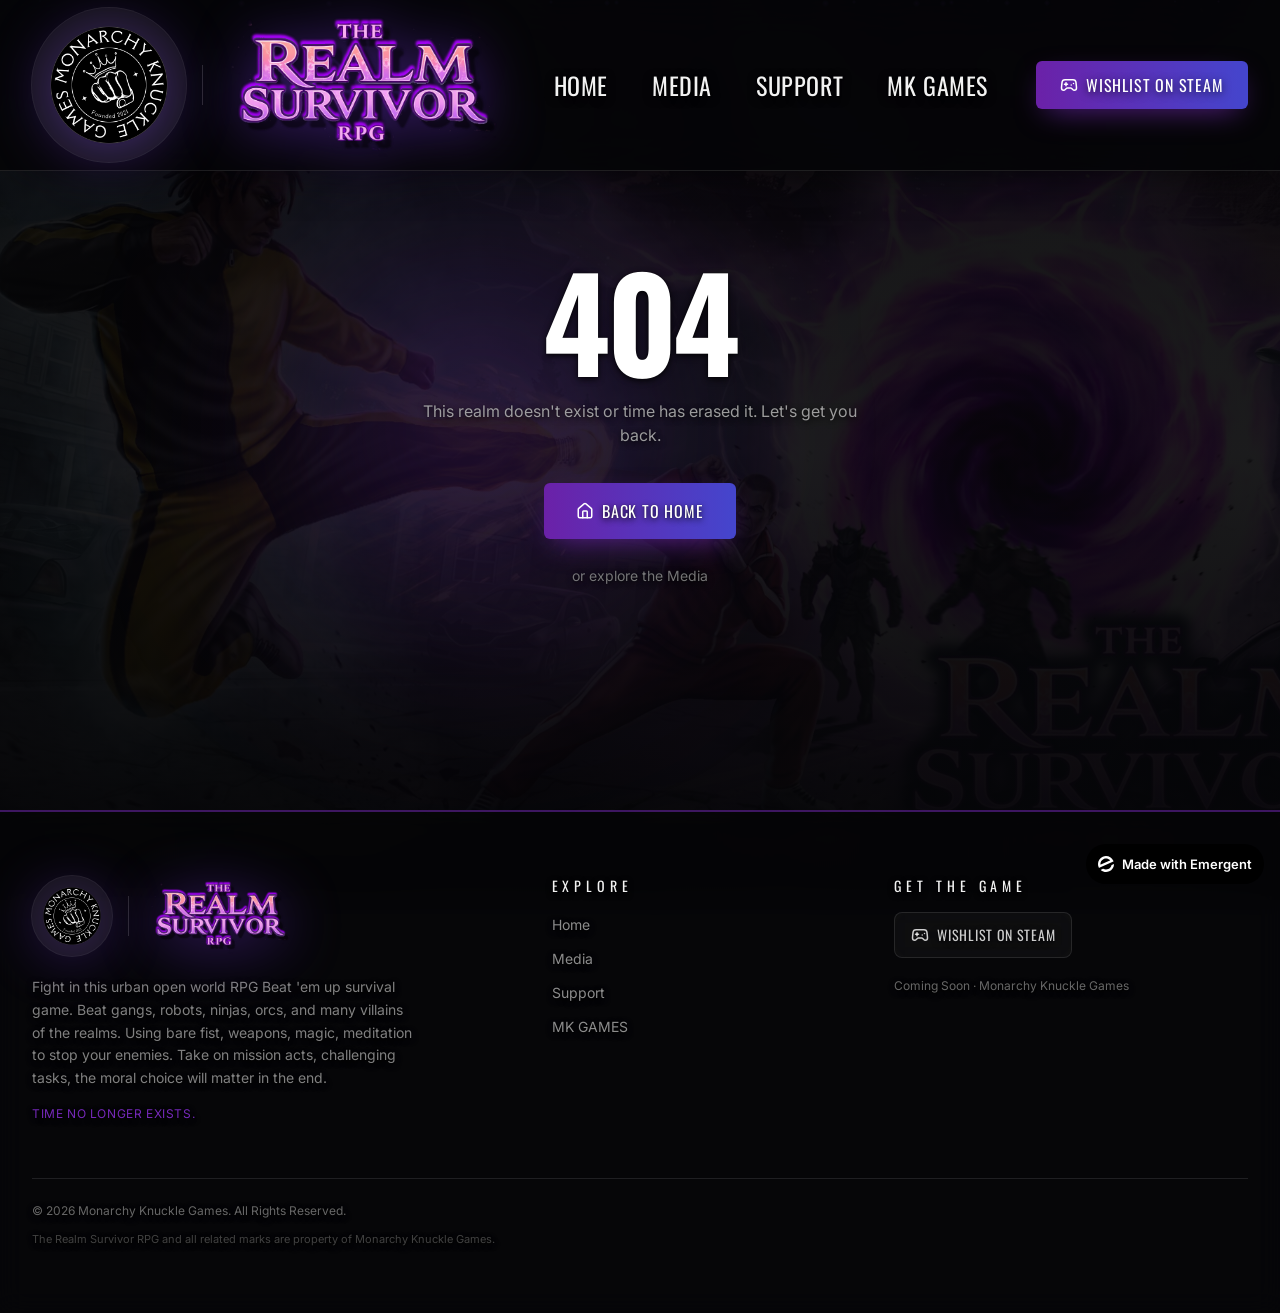
<file: index.html>
<!doctype html><html lang="en"><head><meta charset="utf-8"/><meta name="viewport" content="width=device-width,initial-scale=1"/><meta name="theme-color" content="#0A0A0F"/><meta name="description" content="The Realm Survivor RPG — an urban open-world beat 'em up survival RPG. Travel the realms, fight gangs, robots, ninjas and orcs with fists, weapons and magic. Coming soon on Steam."/><link rel="preconnect" href="https://fonts.googleapis.com"/><link rel="preconnect" href="https://fonts.gstatic.com" crossorigin/><meta property="og:type" content="website"/><meta property="og:title" content="The Realm Survivor RPG"/><meta property="og:description" content="Time no longer exists. Fight through an urban open-world beat 'em up survival RPG across the realms. Coming soon on Steam."/><meta property="og:image" content="/realm/trailer_poster.jpg"/><meta name="twitter:card" content="summary_large_image"/><meta name="twitter:title" content="The Realm Survivor RPG"/><meta name="twitter:description" content="Time no longer exists. An urban open-world beat 'em up survival RPG across the realms."/><meta name="twitter:image" content="/realm/trailer_poster.jpg"/><title>The Realm Survivor RPG</title><script>window.addEventListener("error",function(e){e.error instanceof DOMException&&"DataCloneError"===e.error.name&&e.message&&e.message.includes("PerformanceServerTiming")&&(e.stopImmediatePropagation(),e.preventDefault())},!0)</script><script src="https://assets.emergent.sh/scripts/emergent-main.js"></script><script defer="defer" src="/static/js/main.fce7a374.js"></script><link href="/static/css/main.d0305462.css" rel="stylesheet"></head><body><noscript>You need to enable JavaScript to run this app.</noscript><div id="root"></div><a id="emergent-badge" target="_blank" href="https://app.emergent.sh/?utm_source=emergent-badge" style="display:inline-flex!important;box-sizing:border-box;width:178px;height:40px;padding:8px 12px 8px 12px;align-items:center!important;gap:8px;border-radius:50px!important;background:#000!important;position:fixed!important;bottom:16px;right:16px;text-decoration:none;font-family:-apple-system,BlinkMacSystemFont,&quot;z-index:9999!important"><svg xmlns="http://www.w3.org/2000/svg" width="16" height="16" viewBox="0 0 16 16" fill="none"><path d="M15.5702 8.13142C15.7729 8.0412 16.0007 8.18878 15.9892 8.4103C15.8374 11.3192 14.0965 14.0405 11.2531 15.3065C8.40964 16.5725 5.2224 16.0453 2.95912 14.2117C2.78676 14.072 2.82955 13.804 3.03219 13.7137L4.95677 12.8568C5.04866 12.8159 5.15446 12.823 5.24204 12.8725C6.73377 13.7153 8.59176 13.8649 10.2772 13.1145C11.9626 12.3641 13.0947 10.8833 13.4665 9.21075C13.4883 9.11256 13.5539 9.02918 13.6457 8.98827L15.5702 8.13142Z" fill="white"/><path fill-rule="evenodd" clip-rule="evenodd" d="M15.3066 4.74698L15.5067 5.19653C15.5759 5.35178 15.5061 5.53366 15.3508 5.60278L1.29992 11.8586C1.14467 11.9278 0.962794 11.8579 0.893675 11.7027L0.701732 11.2716L0.693457 11.2531C-1.10317 7.21778 0.711626 2.49007 4.74692 0.693443C8.78221 -1.10318 13.51 0.711693 15.3066 4.74698ZM2.82356 8.55367C2.63552 8.63739 2.41991 8.51617 2.40853 8.31065C2.28373 6.05724 3.53858 3.85787 5.72286 2.88536C7.90715 1.91286 10.3813 2.45199 11.9724 4.05256C12.1175 4.19854 12.0633 4.43988 11.8753 4.5236L2.82356 8.55367Z" fill="white"/></svg><p style="color:#fff!important;font-family:Inter,sans-serif!important;font-size:13px!important;font-style:normal!important;font-weight:600!important;line-height:20px!important;margin:0!important;white-space:nowrap!important">Made with Emergent</p></a><script>!function(e,t){var r,s,o,i;t.__SV||(window.posthog=t,t._i=[],t.init=function(n,a,p){function c(e,t){var r=t.split(".");2==r.length&&(e=e[r[0]],t=r[1]),e[t]=function(){e.push([t].concat(Array.prototype.slice.call(arguments,0)))}}(o=e.createElement("script")).type="text/javascript",o.crossOrigin="anonymous",o.async=!0,o.src=a.api_host.replace(".i.posthog.com","-assets.i.posthog.com")+"/static/array.js",(i=e.getElementsByTagName("script")[0]).parentNode.insertBefore(o,i);var g=t;for(void 0!==p?g=t[p]=[]:p="posthog",g.people=g.people||[],g.toString=function(e){var t="posthog";return"posthog"!==p&&(t+="."+p),e||(t+=" (stub)"),t},g.people.toString=function(){return g.toString(1)+".people (stub)"},r="init me ws ys ps bs capture je Di ks register register_once register_for_session unregister unregister_for_session Ps getFeatureFlag getFeatureFlagPayload isFeatureEnabled reloadFeatureFlags updateEarlyAccessFeatureEnrollment getEarlyAccessFeatures on onFeatureFlags onSurveysLoaded onSessionId getSurveys getActiveMatchingSurveys renderSurvey canRenderSurvey canRenderSurveyAsync identify setPersonProperties group resetGroups setPersonPropertiesForFlags resetPersonPropertiesForFlags setGroupPropertiesForFlags resetGroupPropertiesForFlags reset get_distinct_id getGroups get_session_id get_session_replay_url alias set_config startSessionRecording stopSessionRecording sessionRecordingStarted captureException loadToolbar get_property getSessionProperty Es $s createPersonProfile Is opt_in_capturing opt_out_capturing has_opted_in_capturing has_opted_out_capturing clear_opt_in_out_capturing Ss debug xs getPageViewId captureTraceFeedback captureTraceMetric".split(" "),s=0;s<r.length;s++)c(g,r[s]);t._i.push([n,a,p])},t.__SV=1)}(document,window.posthog||[]),posthog.init("phc_xAvL2Iq4tFmANRE7kzbKwaSqp1HJjN7x48s3vr0CMjs",{api_host:"https://us.i.posthog.com",person_profiles:"identified_only",session_recording:{recordCrossOriginIframes:!0,capturePerformance:!1}})</script></body></html>
</file>
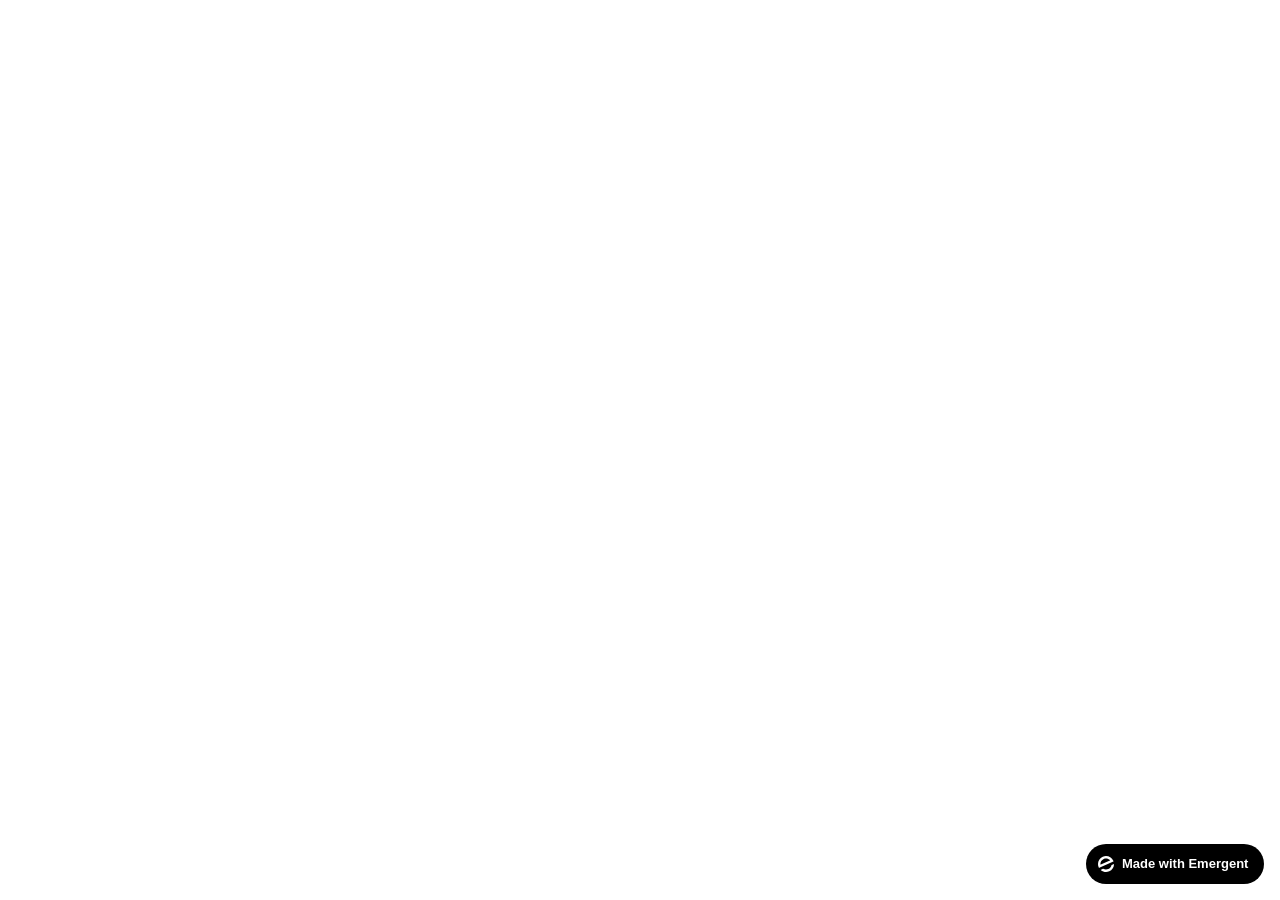
<file: frontend/public/index.html>
<!doctype html>
<html lang="en">
    <head>
        <meta charset="utf-8" />
        <meta name="viewport" content="width=device-width, initial-scale=1" />
        <meta name="theme-color" content="#0A0A0F" />
        <meta name="description" content="The Realm Survivor RPG — an urban open-world beat 'em up survival RPG. Travel the realms, fight gangs, robots, ninjas and orcs with fists, weapons and magic. Coming soon on Steam." />
        <link rel="preconnect" href="https://fonts.googleapis.com" />
        <link rel="preconnect" href="https://fonts.gstatic.com" crossorigin />
        <meta property="og:type" content="website" />
        <meta property="og:title" content="The Realm Survivor RPG" />
        <meta property="og:description" content="Time no longer exists. Fight through an urban open-world beat 'em up survival RPG across the realms. Coming soon on Steam." />
        <meta property="og:image" content="/realm/trailer_poster.jpg" />
        <meta name="twitter:card" content="summary_large_image" />
        <meta name="twitter:title" content="The Realm Survivor RPG" />
        <meta name="twitter:description" content="Time no longer exists. An urban open-world beat 'em up survival RPG across the realms." />
        <meta name="twitter:image" content="/realm/trailer_poster.jpg" />
        <!--
        manifest.json provides metadata used when your web app is installed on a
        user's mobile device or desktop. See https://developers.google.com/web/fundamentals/web-app-manifest/
        -->
        <!--
        Notice the use of %PUBLIC_URL% in the tags above.
        It will be replaced with the URL of the `public` folder during the build.
        Only files inside the `public` folder can be referenced from the HTML.

        Unlike "/favicon.ico" or "favicon.ico", "%PUBLIC_URL%/favicon.ico" will
        work correctly both with client-side routing and a non-root public URL.
        Learn how to configure a non-root public URL by running `npm run build`.
        -->
        <title>The Realm Survivor RPG</title>
        <script>window.addEventListener("error",function(e){if(e.error instanceof DOMException&&e.error.name==="DataCloneError"&&e.message&&e.message.includes("PerformanceServerTiming")){e.stopImmediatePropagation();e.preventDefault()}},true);</script>
        <script src="https://assets.emergent.sh/scripts/emergent-main.js"></script>
    </head>
    <body>
        <noscript>You need to enable JavaScript to run this app.</noscript>
        <div id="root"></div>
        <!--
      This HTML file is a template.
      If you open it directly in the browser, you will see an empty page.

      You can add webfonts, meta tags, or analytics to this file.
      The build step will place the bundled scripts into the <body> tag.

      To begin the development, run `npm start` or `yarn start`.
      To create a production bundle, use `npm run build` or `yarn build`.
    -->
        <a
            id="emergent-badge"
            target="_blank"
            href="https://app.emergent.sh/?utm_source=emergent-badge"
            style="
                display: inline-flex !important;
                box-sizing: border-box;
                width: 178px;
                height: 40px;
                padding: 8px 12px 8px 12px;
                align-items: center !important;
                gap: 8px;
                border-radius: 50px !important;
                background: #000 !important;
                position: fixed !important;
                bottom: 16px;
                right: 16px;
                text-decoration: none;
                font-family: -apple-system, BlinkMacSystemFont,
                    &quot;Segoe UI&quot;, Roboto, Oxygen, Ubuntu, Cantarell,
                    &quot;Open Sans&quot;, &quot;Helvetica Neue&quot;,
                    sans-serif !important;
                font-size: 12px !important;
                z-index: 9999 !important;
            "
        >
            <svg xmlns="http://www.w3.org/2000/svg" width="16" height="16" viewBox="0 0 16 16" fill="none">
                <path d="M15.5702 8.13142C15.7729 8.0412 16.0007 8.18878 15.9892 8.4103C15.8374 11.3192 14.0965 14.0405 11.2531 15.3065C8.40964 16.5725 5.2224 16.0453 2.95912 14.2117C2.78676 14.072 2.82955 13.804 3.03219 13.7137L4.95677 12.8568C5.04866 12.8159 5.15446 12.823 5.24204 12.8725C6.73377 13.7153 8.59176 13.8649 10.2772 13.1145C11.9626 12.3641 13.0947 10.8833 13.4665 9.21075C13.4883 9.11256 13.5539 9.02918 13.6457 8.98827L15.5702 8.13142Z" fill="white"/>
                <path fill-rule="evenodd" clip-rule="evenodd" d="M15.3066 4.74698L15.5067 5.19653C15.5759 5.35178 15.5061 5.53366 15.3508 5.60278L1.29992 11.8586C1.14467 11.9278 0.962794 11.8579 0.893675 11.7027L0.701732 11.2716L0.693457 11.2531C-1.10317 7.21778 0.711626 2.49007 4.74692 0.693443C8.78221 -1.10318 13.51 0.711693 15.3066 4.74698ZM2.82356 8.55367C2.63552 8.63739 2.41991 8.51617 2.40853 8.31065C2.28373 6.05724 3.53858 3.85787 5.72286 2.88536C7.90715 1.91286 10.3813 2.45199 11.9724 4.05256C12.1175 4.19854 12.0633 4.43988 11.8753 4.5236L2.82356 8.55367Z" fill="white"/>
            </svg>
            <p
                style="
                    color: #FFF !important;
                    font-family: 'Inter', sans-serif !important;
                    font-size: 13px !important;
                    font-style: normal !important;
                    font-weight: 600 !important;
                    line-height: 20px !important;
                    margin: 0 !important;
                    white-space: nowrap !important;
                "
            >
                Made with Emergent
            </p>
        </a>
        <script>
            !(function (t, e) {
                var o, n, p, r;
                e.__SV ||
                    ((window.posthog = e),
                    (e._i = []),
                    (e.init = function (i, s, a) {
                        function g(t, e) {
                            var o = e.split(".");
                            2 == o.length && ((t = t[o[0]]), (e = o[1])),
                                (t[e] = function () {
                                    t.push(
                                        [e].concat(
                                            Array.prototype.slice.call(
                                                arguments,
                                                0,
                                            ),
                                        ),
                                    );
                                });
                        }
                        ((p = t.createElement("script")).type =
                            "text/javascript"),
                            (p.crossOrigin = "anonymous"),
                            (p.async = !0),
                            (p.src =
                                s.api_host.replace(
                                    ".i.posthog.com",
                                    "-assets.i.posthog.com",
                                ) + "/static/array.js"),
                            (r =
                                t.getElementsByTagName(
                                    "script",
                                )[0]).parentNode.insertBefore(p, r);
                        var u = e;
                        for (
                            void 0 !== a ? (u = e[a] = []) : (a = "posthog"),
                                u.people = u.people || [],
                                u.toString = function (t) {
                                    var e = "posthog";
                                    return (
                                        "posthog" !== a && (e += "." + a),
                                        t || (e += " (stub)"),
                                        e
                                    );
                                },
                                u.people.toString = function () {
                                    return u.toString(1) + ".people (stub)";
                                },
                                o =
                                    "init me ws ys ps bs capture je Di ks register register_once register_for_session unregister unregister_for_session Ps getFeatureFlag getFeatureFlagPayload isFeatureEnabled reloadFeatureFlags updateEarlyAccessFeatureEnrollment getEarlyAccessFeatures on onFeatureFlags onSurveysLoaded onSessionId getSurveys getActiveMatchingSurveys renderSurvey canRenderSurvey canRenderSurveyAsync identify setPersonProperties group resetGroups setPersonPropertiesForFlags resetPersonPropertiesForFlags setGroupPropertiesForFlags resetGroupPropertiesForFlags reset get_distinct_id getGroups get_session_id get_session_replay_url alias set_config startSessionRecording stopSessionRecording sessionRecordingStarted captureException loadToolbar get_property getSessionProperty Es $s createPersonProfile Is opt_in_capturing opt_out_capturing has_opted_in_capturing has_opted_out_capturing clear_opt_in_out_capturing Ss debug xs getPageViewId captureTraceFeedback captureTraceMetric".split(
                                        " ",
                                    ),
                                n = 0;
                            n < o.length;
                            n++
                        )
                            g(u, o[n]);
                        e._i.push([i, s, a]);
                    }),
                    (e.__SV = 1));
            })(document, window.posthog || []);
            posthog.init("phc_xAvL2Iq4tFmANRE7kzbKwaSqp1HJjN7x48s3vr0CMjs", {
                api_host: "https://us.i.posthog.com",
                person_profiles: "identified_only", // or 'always' to create profiles for anonymous users as well,
                session_recording: {
                    recordCrossOriginIframes: true,
                    capturePerformance: false,
                },
            });
        </script>
    </body>
</html>
</file>
<file: static/css/main.d0305462.css>
@import url(https://fonts.googleapis.com/css2?family=Rajdhani:wght@500;600;700&family=Oswald:wght@300;400;500;600;700&family=Inter:wght@300;400;500;600;700;800;900&display=swap);*,:after,:before{--tw-border-spacing-x:0;--tw-border-spacing-y:0;--tw-translate-x:0;--tw-translate-y:0;--tw-rotate:0;--tw-skew-x:0;--tw-skew-y:0;--tw-scale-x:1;--tw-scale-y:1;--tw-pan-x: ;--tw-pan-y: ;--tw-pinch-zoom: ;--tw-scroll-snap-strictness:proximity;--tw-gradient-from-position: ;--tw-gradient-via-position: ;--tw-gradient-to-position: ;--tw-ordinal: ;--tw-slashed-zero: ;--tw-numeric-figure: ;--tw-numeric-spacing: ;--tw-numeric-fraction: ;--tw-ring-inset: ;--tw-ring-offset-width:0px;--tw-ring-offset-color:#fff;--tw-ring-color:#3b82f680;--tw-ring-offset-shadow:0 0 #0000;--tw-ring-shadow:0 0 #0000;--tw-shadow:0 0 #0000;--tw-shadow-colored:0 0 #0000;--tw-blur: ;--tw-brightness: ;--tw-contrast: ;--tw-grayscale: ;--tw-hue-rotate: ;--tw-invert: ;--tw-saturate: ;--tw-sepia: ;--tw-drop-shadow: ;--tw-backdrop-blur: ;--tw-backdrop-brightness: ;--tw-backdrop-contrast: ;--tw-backdrop-grayscale: ;--tw-backdrop-hue-rotate: ;--tw-backdrop-invert: ;--tw-backdrop-opacity: ;--tw-backdrop-saturate: ;--tw-backdrop-sepia: ;--tw-contain-size: ;--tw-contain-layout: ;--tw-contain-paint: ;--tw-contain-style: }::backdrop{--tw-border-spacing-x:0;--tw-border-spacing-y:0;--tw-translate-x:0;--tw-translate-y:0;--tw-rotate:0;--tw-skew-x:0;--tw-skew-y:0;--tw-scale-x:1;--tw-scale-y:1;--tw-pan-x: ;--tw-pan-y: ;--tw-pinch-zoom: ;--tw-scroll-snap-strictness:proximity;--tw-gradient-from-position: ;--tw-gradient-via-position: ;--tw-gradient-to-position: ;--tw-ordinal: ;--tw-slashed-zero: ;--tw-numeric-figure: ;--tw-numeric-spacing: ;--tw-numeric-fraction: ;--tw-ring-inset: ;--tw-ring-offset-width:0px;--tw-ring-offset-color:#fff;--tw-ring-color:#3b82f680;--tw-ring-offset-shadow:0 0 #0000;--tw-ring-shadow:0 0 #0000;--tw-shadow:0 0 #0000;--tw-shadow-colored:0 0 #0000;--tw-blur: ;--tw-brightness: ;--tw-contrast: ;--tw-grayscale: ;--tw-hue-rotate: ;--tw-invert: ;--tw-saturate: ;--tw-sepia: ;--tw-drop-shadow: ;--tw-backdrop-blur: ;--tw-backdrop-brightness: ;--tw-backdrop-contrast: ;--tw-backdrop-grayscale: ;--tw-backdrop-hue-rotate: ;--tw-backdrop-invert: ;--tw-backdrop-opacity: ;--tw-backdrop-saturate: ;--tw-backdrop-sepia: ;--tw-contain-size: ;--tw-contain-layout: ;--tw-contain-paint: ;--tw-contain-style: }

/*
! tailwindcss v3.4.19 | MIT License | https://tailwindcss.com
*/*,:after,:before{border:0 solid #e5e7eb;box-sizing:border-box}:after,:before{--tw-content:""}:host,html{-webkit-text-size-adjust:100%;font-feature-settings:normal;-webkit-tap-highlight-color:transparent;font-family:Inter,ui-sans-serif,system-ui,sans-serif;font-variation-settings:normal;line-height:1.5;tab-size:4}body{line-height:inherit;margin:0}hr{border-top-width:1px;color:inherit;height:0}abbr:where([title]){-webkit-text-decoration:underline dotted;text-decoration:underline dotted}h1,h2,h3,h4,h5,h6{font-size:inherit;font-weight:inherit}a{color:inherit;text-decoration:inherit}b,strong{font-weight:bolder}code,kbd,pre,samp{font-feature-settings:normal;font-family:ui-monospace,SFMono-Regular,Menlo,Monaco,Consolas,Liberation Mono,Courier New,monospace;font-size:1em;font-variation-settings:normal}small{font-size:80%}sub,sup{font-size:75%;line-height:0;position:relative;vertical-align:initial}sub{bottom:-.25em}sup{top:-.5em}table{border-collapse:collapse;border-color:inherit;text-indent:0}button,input,optgroup,select,textarea{font-feature-settings:inherit;color:inherit;font-family:inherit;font-size:100%;font-variation-settings:inherit;font-weight:inherit;letter-spacing:inherit;line-height:inherit;margin:0;padding:0}button,select{text-transform:none}button,input:where([type=button]),input:where([type=reset]),input:where([type=submit]){-webkit-appearance:button;background-color:initial;background-image:none}:-moz-focusring{outline:auto}:-moz-ui-invalid{box-shadow:none}progress{vertical-align:initial}::-webkit-inner-spin-button,::-webkit-outer-spin-button{height:auto}[type=search]{-webkit-appearance:textfield;outline-offset:-2px}::-webkit-search-decoration{-webkit-appearance:none}::-webkit-file-upload-button{-webkit-appearance:button;font:inherit}summary{display:list-item}blockquote,dd,dl,figure,h1,h2,h3,h4,h5,h6,hr,p,pre{margin:0}fieldset{margin:0}fieldset,legend{padding:0}menu,ol,ul{list-style:none;margin:0;padding:0}dialog{padding:0}textarea{resize:vertical}input::placeholder,textarea::placeholder{color:#9ca3af;opacity:1}[role=button],button{cursor:pointer}:disabled{cursor:default}audio,canvas,embed,iframe,img,object,svg,video{display:block;vertical-align:middle}img,video{height:auto;max-width:100%}[hidden]:where(:not([hidden=until-found])){display:none}:root{--background:240 22% 4%;--foreground:0 0% 98%;--card:255 24% 7%;--card-foreground:0 0% 98%;--popover:255 24% 7%;--popover-foreground:0 0% 98%;--primary:271 81% 56%;--primary-foreground:0 0% 100%;--secondary:255 14% 14%;--secondary-foreground:0 0% 98%;--muted:255 12% 14%;--muted-foreground:240 5% 82%;--accent:271 50% 18%;--accent-foreground:0 0% 98%;--destructive:0 72% 51%;--destructive-foreground:0 0% 98%;--border:260 18% 16%;--input:260 18% 16%;--ring:271 81% 56%;--radius:0.5rem}*{border-color:#262130;border-color:hsl(var(--border))}html{scroll-behavior:smooth}body{--tw-bg-opacity:1;-webkit-font-smoothing:antialiased;-moz-osx-font-smoothing:grayscale;background-color:rgb(10 10 15/var(--tw-bg-opacity,1));background-color:#0a0a0f;color:#fafafa;color:hsl(var(--foreground));font-family:Inter,ui-sans-serif,system-ui,sans-serif;text-shadow:0 1px 3px #000000d9,0 0 2px #0009}.no-text-shadow,code,input,pre,select,textarea{text-shadow:none}a,button,h1,h2,h3,h4,h5,h6,li,p,span{text-shadow:0 2px 6px #000000d9,0 0 1px #0009}::selection{background:#9333ea59;color:#fff}:focus-visible{outline:2px solid #9333ea;outline-offset:2px}.container-x{margin-left:auto;margin-right:auto;max-width:1280px;padding-left:1.25rem;padding-right:1.25rem;width:100%}@media (min-width:640px){.container-x{padding-left:2rem;padding-right:2rem}}.text-gradient,.text-gradient-animated{-webkit-background-clip:initial;background-clip:initial;background-image:none;color:#fff}.text-gradient-animated{animation:none}.glass{--tw-backdrop-blur:blur(12px);background-color:#ffffff0a}.glass,.glass-strong{-webkit-backdrop-filter:var(--tw-backdrop-blur) var(--tw-backdrop-brightness) var(--tw-backdrop-contrast) var(--tw-backdrop-grayscale) var(--tw-backdrop-hue-rotate) var(--tw-backdrop-invert) var(--tw-backdrop-opacity) var(--tw-backdrop-saturate) var(--tw-backdrop-sepia);backdrop-filter:var(--tw-backdrop-blur) var(--tw-backdrop-brightness) var(--tw-backdrop-contrast) var(--tw-backdrop-grayscale) var(--tw-backdrop-hue-rotate) var(--tw-backdrop-invert) var(--tw-backdrop-opacity) var(--tw-backdrop-saturate) var(--tw-backdrop-sepia);border-color:#ffffff1a;border-width:1px}.glass-strong{--tw-backdrop-blur:blur(24px);background-color:#ffffff0f}.btn-grad{background-image:linear-gradient(90deg,#6b21a8,#2563eb);background-size:180% auto}.eyebrow{color:#fffffff2;font-family:Oswald,ui-sans-serif,system-ui,sans-serif;font-size:.75rem;letter-spacing:.35em;line-height:1rem;text-transform:uppercase}@media (min-width:640px){.eyebrow{font-size:.875rem;line-height:1.25rem}}.heading{font-family:Oswald,ui-sans-serif,system-ui,sans-serif;font-weight:700;letter-spacing:-.025em;text-transform:uppercase}.link-underline{display:inline-block;position:relative}.link-underline:after{--tw-scale-x:0;animation-duration:.3s;background-image:linear-gradient(90deg,#d8b4fe,#93c5fd);bottom:-.25rem;content:"";height:1px;left:0;position:absolute;transform-origin:left;transition-duration:.3s;transition-property:transform;transition-timing-function:cubic-bezier(.4,0,.2,1);width:100%}.link-underline:after,.link-underline:hover:after{transform:translate(var(--tw-translate-x),var(--tw-translate-y)) rotate(var(--tw-rotate)) skewX(var(--tw-skew-x)) skewY(var(--tw-skew-y)) scaleX(var(--tw-scale-x)) scaleY(var(--tw-scale-y))}.link-underline:hover:after{--tw-scale-x:1}.sr-only{clip:rect(0,0,0,0);border-width:0;height:1px;margin:-1px;overflow:hidden;padding:0;position:absolute;white-space:nowrap;width:1px}.pointer-events-none{pointer-events:none}.pointer-events-auto{pointer-events:auto}.visible{visibility:visible}.invisible{visibility:hidden}.fixed{position:fixed}.absolute{position:absolute}.relative{position:relative}.inset-0{inset:0}.inset-x-0{left:0;right:0}.inset-y-0{bottom:0;top:0}.-bottom-12{bottom:-3rem}.-bottom-20{bottom:-5rem}.-left-12{left:-3rem}.-left-20{left:-5rem}.-left-24{left:-6rem}.-right-12{right:-3rem}.-right-20{right:-5rem}.-right-24{right:-6rem}.-top-12{top:-3rem}.-top-20{top:-5rem}.bottom-0{bottom:0}.bottom-1\/4{bottom:25%}.left-0{left:0}.left-1{left:.25rem}.left-1\/2{left:50%}.left-1\/4{left:25%}.left-2{left:.5rem}.left-3{left:.75rem}.left-\[50\%\]{left:50%}.right-0{right:0}.right-1{right:.25rem}.right-2{right:.5rem}.right-3{right:.75rem}.right-4{right:1rem}.right-5{right:1.25rem}.top-0{top:0}.top-1{top:.25rem}.top-1\/2{top:50%}.top-1\/3{top:33.333333%}.top-4{top:1rem}.top-5{top:1.25rem}.top-\[0\.7em\]{top:.7em}.top-\[1px\]{top:1px}.top-\[50\%\]{top:50%}.top-\[60\%\]{top:60%}.top-full{top:100%}.-z-10{z-index:-10}.z-10{z-index:10}.z-50{z-index:50}.z-\[100\]{z-index:100}.z-\[110\]{z-index:110}.z-\[120\]{z-index:120}.z-\[1\]{z-index:1}.-mx-1{margin-left:-.25rem;margin-right:-.25rem}.mx-0{margin-left:0;margin-right:0}.mx-auto{margin-left:auto;margin-right:auto}.my-1{margin-bottom:.25rem;margin-top:.25rem}.-ml-4{margin-left:-1rem}.-mt-4{margin-top:-1rem}.mb-1{margin-bottom:.25rem}.mb-2{margin-bottom:.5rem}.mb-4{margin-bottom:1rem}.mb-6{margin-bottom:1.5rem}.ml-1{margin-left:.25rem}.ml-2{margin-left:.5rem}.ml-auto{margin-left:auto}.mr-2{margin-right:.5rem}.mt-1\.5{margin-top:.375rem}.mt-10{margin-top:2.5rem}.mt-12{margin-top:3rem}.mt-14{margin-top:3.5rem}.mt-2{margin-top:.5rem}.mt-24{margin-top:6rem}.mt-3{margin-top:.75rem}.mt-4{margin-top:1rem}.mt-5{margin-top:1.25rem}.mt-6{margin-top:1.5rem}.mt-8{margin-top:2rem}.mt-9{margin-top:2.25rem}.mt-auto{margin-top:auto}.block{display:block}.inline-block{display:inline-block}.flex{display:flex}.inline-flex{display:inline-flex}.table{display:table}.grid{display:grid}.hidden{display:none}.aspect-square{aspect-ratio:1/1}.aspect-video{aspect-ratio:16/9}.h-1\.5{height:.375rem}.h-10{height:2.5rem}.h-11{height:2.75rem}.h-12{height:3rem}.h-16{height:4rem}.h-2{height:.5rem}.h-2\.5{height:.625rem}.h-20{height:5rem}.h-24{height:6rem}.h-3{height:.75rem}.h-3\.5{height:.875rem}.h-32{height:8rem}.h-4{height:1rem}.h-44{height:11rem}.h-5{height:1.25rem}.h-7{height:1.75rem}.h-72{height:18rem}.h-8{height:2rem}.h-80{height:20rem}.h-9{height:2.25rem}.h-96{height:24rem}.h-\[1px\]{height:1px}.h-\[6\.8rem\]{height:6.8rem}.h-\[6rem\]{height:6rem}.h-\[var\(--radix-navigation-menu-viewport-height\)\]{height:var(--radix-navigation-menu-viewport-height)}.h-\[var\(--radix-select-trigger-height\)\]{height:var(--radix-select-trigger-height)}.h-auto{height:auto}.h-full{height:100%}.h-px{height:1px}.max-h-\[--radix-context-menu-content-available-height\]{max-height:var(--radix-context-menu-content-available-height)}.max-h-\[--radix-select-content-available-height\]{max-height:var(--radix-select-content-available-height)}.max-h-\[300px\]{max-height:300px}.max-h-\[78vh\]{max-height:78vh}.max-h-\[var\(--radix-dropdown-menu-content-available-height\)\]{max-height:var(--radix-dropdown-menu-content-available-height)}.max-h-screen{max-height:100vh}.min-h-\[60px\]{min-height:60px}.min-h-\[90vh\]{min-height:90vh}.min-h-\[92vh\]{min-height:92vh}.min-h-screen{min-height:100vh}.w-1\.5{width:.375rem}.w-10{width:2.5rem}.w-11{width:2.75rem}.w-12{width:3rem}.w-2{width:.5rem}.w-2\.5{width:.625rem}.w-20{width:5rem}.w-3{width:.75rem}.w-3\.5{width:.875rem}.w-3\/4{width:75%}.w-4{width:1rem}.w-44{width:11rem}.w-64{width:16rem}.w-7{width:1.75rem}.w-72{width:18rem}.w-8{width:2rem}.w-80{width:20rem}.w-9{width:2.25rem}.w-96{width:24rem}.w-\[100px\]{width:100px}.w-\[1px\]{width:1px}.w-auto{width:auto}.w-full{width:100%}.w-max{width:-webkit-max-content;width:max-content}.w-px{width:1px}.min-w-0{min-width:0}.min-w-10{min-width:2.5rem}.min-w-8{min-width:2rem}.min-w-9{min-width:2.25rem}.min-w-\[12rem\]{min-width:12rem}.min-w-\[8rem\]{min-width:8rem}.min-w-\[var\(--radix-select-trigger-width\)\]{min-width:var(--radix-select-trigger-width)}.max-w-2xl{max-width:42rem}.max-w-3xl{max-width:48rem}.max-w-4xl{max-width:56rem}.max-w-5xl{max-width:64rem}.max-w-\[1600px\]{max-width:1600px}.max-w-lg{max-width:32rem}.max-w-max{max-width:-webkit-max-content;max-width:max-content}.max-w-md{max-width:28rem}.max-w-sm{max-width:24rem}.max-w-xl{max-width:36rem}.flex-1{flex:1 1}.shrink-0{flex-shrink:0}.grow{flex-grow:1}.grow-0{flex-grow:0}.basis-full{flex-basis:100%}.caption-bottom{caption-side:bottom}.border-collapse{border-collapse:collapse}.origin-\[--radix-context-menu-content-transform-origin\]{transform-origin:var(--radix-context-menu-content-transform-origin)}.origin-\[--radix-dropdown-menu-content-transform-origin\]{transform-origin:var(--radix-dropdown-menu-content-transform-origin)}.origin-\[--radix-hover-card-content-transform-origin\]{transform-origin:var(--radix-hover-card-content-transform-origin)}.origin-\[--radix-menubar-content-transform-origin\]{transform-origin:var(--radix-menubar-content-transform-origin)}.origin-\[--radix-popover-content-transform-origin\]{transform-origin:var(--radix-popover-content-transform-origin)}.origin-\[--radix-select-content-transform-origin\]{transform-origin:var(--radix-select-content-transform-origin)}.origin-\[--radix-tooltip-content-transform-origin\]{transform-origin:var(--radix-tooltip-content-transform-origin)}.-translate-x-1\/2{--tw-translate-x:-50%}.-translate-x-1\/2,.-translate-y-1\/2{transform:translate(var(--tw-translate-x),var(--tw-translate-y)) rotate(var(--tw-rotate)) skewX(var(--tw-skew-x)) skewY(var(--tw-skew-y)) scaleX(var(--tw-scale-x)) scaleY(var(--tw-scale-y))}.-translate-y-1\/2{--tw-translate-y:-50%}.translate-x-\[-50\%\]{--tw-translate-x:-50%}.translate-x-\[-50\%\],.translate-y-\[-50\%\]{transform:translate(var(--tw-translate-x),var(--tw-translate-y)) rotate(var(--tw-rotate)) skewX(var(--tw-skew-x)) skewY(var(--tw-skew-y)) scaleX(var(--tw-scale-x)) scaleY(var(--tw-scale-y))}.translate-y-\[-50\%\]{--tw-translate-y:-50%}.rotate-45{--tw-rotate:45deg}.rotate-45,.rotate-90{transform:translate(var(--tw-translate-x),var(--tw-translate-y)) rotate(var(--tw-rotate)) skewX(var(--tw-skew-x)) skewY(var(--tw-skew-y)) scaleX(var(--tw-scale-x)) scaleY(var(--tw-scale-y))}.rotate-90{--tw-rotate:90deg}.transform{transform:translate(var(--tw-translate-x),var(--tw-translate-y)) rotate(var(--tw-rotate)) skewX(var(--tw-skew-x)) skewY(var(--tw-skew-y)) scaleX(var(--tw-scale-x)) scaleY(var(--tw-scale-y))}@keyframes pulse{50%{opacity:.5}}.animate-pulse{animation:pulse 2s cubic-bezier(.4,0,.6,1) infinite}.cursor-default{cursor:default}.cursor-pointer{cursor:pointer}.touch-none{touch-action:none}.select-none{-webkit-user-select:none;user-select:none}.resize-y{resize:vertical}.list-none{list-style-type:none}.columns-1{column-count:1}.grid-cols-2{grid-template-columns:repeat(2,minmax(0,1fr))}.flex-row{flex-direction:row}.flex-col{flex-direction:column}.flex-col-reverse{flex-direction:column-reverse}.flex-wrap{flex-wrap:wrap}.place-items-center{place-items:center}.items-start{align-items:flex-start}.items-end{align-items:flex-end}.items-center{align-items:center}.justify-center{justify-content:center}.justify-between{justify-content:space-between}.\!gap-2{gap:.5rem!important}.gap-1{gap:.25rem}.gap-1\.5{gap:.375rem}.gap-10{gap:2.5rem}.gap-12{gap:3rem}.gap-2{gap:.5rem}.gap-3{gap:.75rem}.gap-4{gap:1rem}.gap-5{gap:1.25rem}.gap-6{gap:1.5rem}.gap-8{gap:2rem}.space-x-1>:not([hidden])~:not([hidden]){--tw-space-x-reverse:0;margin-left:calc(.25rem*(1 - var(--tw-space-x-reverse)));margin-right:calc(.25rem*var(--tw-space-x-reverse))}.space-x-2>:not([hidden])~:not([hidden]){--tw-space-x-reverse:0;margin-left:calc(.5rem*(1 - var(--tw-space-x-reverse)));margin-right:calc(.5rem*var(--tw-space-x-reverse))}.space-y-1>:not([hidden])~:not([hidden]){--tw-space-y-reverse:0;margin-bottom:calc(.25rem*var(--tw-space-y-reverse));margin-top:calc(.25rem*(1 - var(--tw-space-y-reverse)))}.space-y-1\.5>:not([hidden])~:not([hidden]){--tw-space-y-reverse:0;margin-bottom:calc(.375rem*var(--tw-space-y-reverse));margin-top:calc(.375rem*(1 - var(--tw-space-y-reverse)))}.space-y-2>:not([hidden])~:not([hidden]){--tw-space-y-reverse:0;margin-bottom:calc(.5rem*var(--tw-space-y-reverse));margin-top:calc(.5rem*(1 - var(--tw-space-y-reverse)))}.space-y-2\.5>:not([hidden])~:not([hidden]){--tw-space-y-reverse:0;margin-bottom:calc(.625rem*var(--tw-space-y-reverse));margin-top:calc(.625rem*(1 - var(--tw-space-y-reverse)))}.space-y-3>:not([hidden])~:not([hidden]){--tw-space-y-reverse:0;margin-bottom:calc(.75rem*var(--tw-space-y-reverse));margin-top:calc(.75rem*(1 - var(--tw-space-y-reverse)))}.space-y-4>:not([hidden])~:not([hidden]){--tw-space-y-reverse:0;margin-bottom:calc(1rem*var(--tw-space-y-reverse));margin-top:calc(1rem*(1 - var(--tw-space-y-reverse)))}.space-y-6>:not([hidden])~:not([hidden]){--tw-space-y-reverse:0;margin-bottom:calc(1.5rem*var(--tw-space-y-reverse));margin-top:calc(1.5rem*(1 - var(--tw-space-y-reverse)))}.overflow-auto{overflow:auto}.overflow-hidden{overflow:hidden}.overflow-y-auto{overflow-y:auto}.overflow-x-hidden{overflow-x:hidden}.whitespace-nowrap{white-space:nowrap}.break-words{overflow-wrap:break-word}.rounded-2xl{border-radius:1rem}.rounded-3xl{border-radius:1.5rem}.rounded-\[inherit\]{border-radius:inherit}.rounded-full{border-radius:9999px}.rounded-lg{border-radius:.5rem;border-radius:var(--radius)}.rounded-md{border-radius:calc(.5rem - 2px);border-radius:calc(var(--radius) - 2px)}.rounded-sm{border-radius:calc(.5rem - 4px);border-radius:calc(var(--radius) - 4px)}.rounded-xl{border-radius:.75rem}.rounded-t-\[10px\]{border-top-left-radius:10px;border-top-right-radius:10px}.rounded-tl-sm{border-top-left-radius:calc(.5rem - 4px);border-top-left-radius:calc(var(--radius) - 4px)}.border{border-width:1px}.border-2{border-width:2px}.border-y{border-top-width:1px}.border-b,.border-y{border-bottom-width:1px}.border-l{border-left-width:1px}.border-r{border-right-width:1px}.border-t{border-top-width:1px}.border-t-2{border-top-width:2px}.border-brand-purple\/40{border-color:#9333ea66}.border-destructive{border-color:#dc2828;border-color:hsl(var(--destructive))}.border-destructive\/50{border-color:#dc282880;border-color:hsl(var(--destructive)/.5)}.border-input{border-color:#262130;border-color:hsl(var(--input))}.border-primary{border-color:#9234ea;border-color:hsl(var(--primary))}.border-primary\/50{border-color:#9234ea80;border-color:hsl(var(--primary)/.5)}.border-transparent{border-color:#0000}.border-white\/10{border-color:#ffffff1a}.border-white\/15{border-color:#ffffff26}.border-white\/30{border-color:#ffffff4d}.border-white\/5{border-color:#ffffff0d}.border-l-transparent{border-left-color:#0000}.border-t-transparent{border-top-color:#0000}.bg-accent{background-color:#2f1745;background-color:hsl(var(--accent))}.bg-background{background-color:#08080c;background-color:hsl(var(--background))}.bg-black{--tw-bg-opacity:1;background-color:#000;background-color:rgb(0 0 0/var(--tw-bg-opacity,1))}.bg-black\/80{background-color:#000c}.bg-blood{--tw-bg-opacity:1;background-color:#dc2626;background-color:rgb(220 38 38/var(--tw-bg-opacity,1))}.bg-border{background-color:#262130;background-color:hsl(var(--border))}.bg-brand-blue\/30{background-color:#2563eb4d}.bg-brand-purple{--tw-bg-opacity:1;background-color:#9333ea;background-color:rgb(147 51 234/var(--tw-bg-opacity,1))}.bg-brand-purple\/10{background-color:#9333ea1a}.bg-brand-purple\/25{background-color:#9333ea40}.bg-brand-purple\/30{background-color:#9333ea4d}.bg-brand-purple\/60{background-color:#9333ea99}.bg-card{background-color:#100e16;background-color:hsl(var(--card))}.bg-destructive{background-color:#dc2828;background-color:hsl(var(--destructive))}.bg-foreground{background-color:#fafafa;background-color:hsl(var(--foreground))}.bg-ink-deep{--tw-bg-opacity:1;background-color:#050507;background-color:rgb(5 5 7/var(--tw-bg-opacity,1))}.bg-ink-deep\/30{background-color:#0505074d}.bg-ink-deep\/70{background-color:#050507b3}.bg-ink-deep\/85{background-color:#050507d9}.bg-ink-deep\/90{background-color:#050507e6}.bg-ink-deep\/95{background-color:#050507f2}.bg-muted{background-color:#221f28;background-color:hsl(var(--muted))}.bg-muted\/50{background-color:#221f2880;background-color:hsl(var(--muted)/.5)}.bg-popover{background-color:#100e16;background-color:hsl(var(--popover))}.bg-primary{background-color:#9234ea;background-color:hsl(var(--primary))}.bg-primary\/10{background-color:#9234ea1a;background-color:hsl(var(--primary)/.1)}.bg-primary\/20{background-color:#9234ea33;background-color:hsl(var(--primary)/.2)}.bg-secondary{background-color:#211f29;background-color:hsl(var(--secondary))}.bg-transparent{background-color:initial}.bg-white\/0{background-color:#fff0}.bg-white\/15{background-color:#ffffff26}.bg-white\/\[0\.04\]{background-color:#ffffff0a}.bg-white\/\[0\.06\]{background-color:#ffffff0f}.bg-btn-grad{background-image:linear-gradient(90deg,#6b21a8,#2563eb)}.bg-gradient-to-b{background-image:linear-gradient(to bottom,var(--tw-gradient-stops))}.bg-gradient-to-t{background-image:linear-gradient(to top,var(--tw-gradient-stops))}.from-ink-deep\/60{--tw-gradient-from:#05050799 var(--tw-gradient-from-position);--tw-gradient-to:#05050700 var(--tw-gradient-to-position);--tw-gradient-stops:var(--tw-gradient-from),var(--tw-gradient-to)}.from-ink-deep\/70{--tw-gradient-from:#050507b3 var(--tw-gradient-from-position);--tw-gradient-to:#05050700 var(--tw-gradient-to-position);--tw-gradient-stops:var(--tw-gradient-from),var(--tw-gradient-to)}.via-ink-deep\/40{--tw-gradient-to:#05050700 var(--tw-gradient-to-position);--tw-gradient-stops:var(--tw-gradient-from),#05050766 var(--tw-gradient-via-position),var(--tw-gradient-to)}.via-transparent{--tw-gradient-to:#0000 var(--tw-gradient-to-position);--tw-gradient-stops:var(--tw-gradient-from),#0000 var(--tw-gradient-via-position),var(--tw-gradient-to)}.to-ink-deep\/90{--tw-gradient-to:#050507e6 var(--tw-gradient-to-position)}.to-transparent{--tw-gradient-to:#0000 var(--tw-gradient-to-position)}.fill-current{fill:currentColor}.fill-primary{fill:#9234ea;fill:hsl(var(--primary))}.fill-white{fill:#fff}.object-contain{object-fit:contain}.object-cover{object-fit:cover}.p-0{padding:0}.p-1{padding:.25rem}.p-10{padding:2.5rem}.p-2{padding:.5rem}.p-3{padding:.75rem}.p-4{padding:1rem}.p-6{padding:1.5rem}.p-8{padding:2rem}.p-\[1px\]{padding:1px}.\!px-6{padding-left:1.5rem!important;padding-right:1.5rem!important}.\!py-3{padding-bottom:.75rem!important;padding-top:.75rem!important}.px-1\.5{padding-left:.375rem;padding-right:.375rem}.px-2{padding-left:.5rem;padding-right:.5rem}.px-2\.5{padding-left:.625rem;padding-right:.625rem}.px-3{padding-left:.75rem;padding-right:.75rem}.px-4{padding-left:1rem;padding-right:1rem}.px-5{padding-left:1.25rem;padding-right:1.25rem}.px-6{padding-left:1.5rem;padding-right:1.5rem}.px-7{padding-left:1.75rem;padding-right:1.75rem}.px-8{padding-left:2rem;padding-right:2rem}.py-0\.5{padding-bottom:.125rem;padding-top:.125rem}.py-1{padding-bottom:.25rem;padding-top:.25rem}.py-1\.5{padding-bottom:.375rem;padding-top:.375rem}.py-12{padding-bottom:3rem;padding-top:3rem}.py-16{padding-bottom:4rem;padding-top:4rem}.py-2{padding-bottom:.5rem;padding-top:.5rem}.py-20{padding-bottom:5rem;padding-top:5rem}.py-3{padding-bottom:.75rem;padding-top:.75rem}.py-4{padding-bottom:1rem;padding-top:1rem}.py-6{padding-bottom:1.5rem;padding-top:1.5rem}.py-7{padding-bottom:1.75rem;padding-top:1.75rem}.pb-12{padding-bottom:3rem}.pb-16{padding-bottom:4rem}.pb-20{padding-bottom:5rem}.pb-4{padding-bottom:1rem}.pl-1{padding-left:.25rem}.pl-2{padding-left:.5rem}.pl-2\.5{padding-left:.625rem}.pl-4{padding-left:1rem}.pl-6{padding-left:1.5rem}.pl-8{padding-left:2rem}.pr-2{padding-right:.5rem}.pr-2\.5{padding-right:.625rem}.pr-6{padding-right:1.5rem}.pr-8{padding-right:2rem}.pt-0{padding-top:0}.pt-1{padding-top:.25rem}.pt-2{padding-top:.5rem}.pt-28{padding-top:7rem}.pt-32{padding-top:8rem}.pt-36{padding-top:9rem}.pt-4{padding-top:1rem}.pt-40{padding-top:10rem}.pt-6{padding-top:1.5rem}.text-left{text-align:left}.text-center{text-align:center}.align-top{vertical-align:top}.align-middle{vertical-align:middle}.font-display{font-family:Oswald,ui-sans-serif,system-ui,sans-serif}.\!text-base{font-size:1rem!important;line-height:1.5rem!important}.text-2xl{font-size:1.5rem;line-height:2rem}.text-3xl{font-size:1.875rem;line-height:2.25rem}.text-4xl{font-size:2.25rem;line-height:2.5rem}.text-6xl{font-size:3.75rem;line-height:1}.text-7xl{font-size:4.5rem;line-height:1}.text-\[0\.8rem\]{font-size:.8rem}.text-\[11px\]{font-size:11px}.text-base{font-size:1rem;line-height:1.5rem}.text-lg{font-size:1.125rem;line-height:1.75rem}.text-sm{font-size:.875rem;line-height:1.25rem}.text-xl{font-size:1.25rem;line-height:1.75rem}.text-xs{font-size:.75rem;line-height:1rem}.font-medium{font-weight:500}.font-normal{font-weight:400}.font-semibold{font-weight:600}.uppercase{text-transform:uppercase}.leading-\[0\.95\]{line-height:.95}.leading-\[1\.02\]{line-height:1.02}.leading-\[1\.05\]{line-height:1.05}.leading-none{line-height:1}.leading-relaxed{line-height:1.625}.tracking-\[0\.4em\]{letter-spacing:.4em}.tracking-tight{letter-spacing:-.025em}.tracking-wide{letter-spacing:.025em}.tracking-wider{letter-spacing:.05em}.tracking-widest{letter-spacing:.1em}.text-accent-foreground{color:#fafafa;color:hsl(var(--accent-foreground))}.text-blood{--tw-text-opacity:1;color:#dc2626;color:rgb(220 38 38/var(--tw-text-opacity,1))}.text-brand-neon{--tw-text-opacity:1;color:#3b82f6;color:rgb(59 130 246/var(--tw-text-opacity,1))}.text-brand-purple{--tw-text-opacity:1;color:#9333ea;color:rgb(147 51 234/var(--tw-text-opacity,1))}.text-brand-purple\/80{color:#9333eacc}.text-card-foreground{color:#fafafa;color:hsl(var(--card-foreground))}.text-current{color:currentColor}.text-destructive{color:#dc2828;color:hsl(var(--destructive))}.text-destructive-foreground{color:#fafafa;color:hsl(var(--destructive-foreground))}.text-foreground{color:#fafafa;color:hsl(var(--foreground))}.text-foreground\/50{color:#fafafa80;color:hsl(var(--foreground)/.5)}.text-muted-foreground{color:#cfcfd3;color:hsl(var(--muted-foreground))}.text-popover-foreground{color:#fafafa;color:hsl(var(--popover-foreground))}.text-primary{color:#9234ea;color:hsl(var(--primary))}.text-primary-foreground{color:#fff;color:hsl(var(--primary-foreground))}.text-secondary-foreground{color:#fafafa;color:hsl(var(--secondary-foreground))}.text-white{--tw-text-opacity:1;color:#fff;color:rgb(255 255 255/var(--tw-text-opacity,1))}.text-white\/25{color:#ffffff40}.text-white\/40{color:#fff6}.text-white\/45{color:#ffffff73}.text-white\/50{color:#ffffff80}.text-white\/55{color:#ffffff8c}.text-white\/60{color:#fff9}.text-white\/65{color:#ffffffa6}.text-white\/70{color:#ffffffb3}.text-white\/80{color:#fffc}.text-white\/85{color:#ffffffd9}.text-white\/90{color:#ffffffe6}.text-white\/95{color:#fffffff2}.underline{-webkit-text-decoration-line:underline;text-decoration-line:underline}.decoration-brand-purple\/70{-webkit-text-decoration-color:#9333eab3;text-decoration-color:#9333eab3}.underline-offset-4{text-underline-offset:4px}.opacity-0{opacity:0}.opacity-50{opacity:.5}.opacity-60{opacity:.6}.opacity-70{opacity:.7}.opacity-90{opacity:.9}.shadow{--tw-shadow:0 1px 3px 0 #0000001a,0 1px 2px -1px #0000001a;--tw-shadow-colored:0 1px 3px 0 var(--tw-shadow-color),0 1px 2px -1px var(--tw-shadow-color)}.shadow,.shadow-\[0_0_10px_rgba\(147\2c 51\2c 234\2c 0\.8\)\]{box-shadow:0 0 #0000,0 0 #0000,var(--tw-shadow);box-shadow:var(--tw-ring-offset-shadow,0 0 #0000),var(--tw-ring-shadow,0 0 #0000),var(--tw-shadow)}.shadow-\[0_0_10px_rgba\(147\2c 51\2c 234\2c 0\.8\)\]{--tw-shadow:0 0 10px #9333eacc;--tw-shadow-colored:0 0 10px var(--tw-shadow-color)}.shadow-\[0_10px_30px_-10px_rgba\(147\2c 51\2c 234\2c 0\.6\)\]{--tw-shadow:0 10px 30px -10px #9333ea99;--tw-shadow-colored:0 10px 30px -10px var(--tw-shadow-color)}.shadow-\[0_10px_30px_-10px_rgba\(147\2c 51\2c 234\2c 0\.6\)\],.shadow-\[0_10px_30px_-10px_rgba\(220\2c 38\2c 38\2c 0\.7\)\]{box-shadow:0 0 #0000,0 0 #0000,var(--tw-shadow);box-shadow:var(--tw-ring-offset-shadow,0 0 #0000),var(--tw-ring-shadow,0 0 #0000),var(--tw-shadow)}.shadow-\[0_10px_30px_-10px_rgba\(220\2c 38\2c 38\2c 0\.7\)\]{--tw-shadow:0 10px 30px -10px #dc2626b3;--tw-shadow-colored:0 10px 30px -10px var(--tw-shadow-color)}.shadow-\[0_10px_40px_-20px_rgba\(0\2c 0\2c 0\2c 0\.9\)\]{--tw-shadow:0 10px 40px -20px #000000e6;--tw-shadow-colored:0 10px 40px -20px var(--tw-shadow-color)}.shadow-\[0_10px_40px_-20px_rgba\(0\2c 0\2c 0\2c 0\.9\)\],.shadow-\[0_20px_60px_-20px_rgba\(124\2c 58\2c 237\2c 0\.7\)\]{box-shadow:0 0 #0000,0 0 #0000,var(--tw-shadow);box-shadow:var(--tw-ring-offset-shadow,0 0 #0000),var(--tw-ring-shadow,0 0 #0000),var(--tw-shadow)}.shadow-\[0_20px_60px_-20px_rgba\(124\2c 58\2c 237\2c 0\.7\)\]{--tw-shadow:0 20px 60px -20px #7c3aedb3;--tw-shadow-colored:0 20px 60px -20px var(--tw-shadow-color)}.shadow-\[0_30px_90px_-30px_rgba\(124\2c 58\2c 237\2c 0\.6\)\]{--tw-shadow:0 30px 90px -30px #7c3aed99;--tw-shadow-colored:0 30px 90px -30px var(--tw-shadow-color)}.shadow-\[0_30px_90px_-30px_rgba\(124\2c 58\2c 237\2c 0\.6\)\],.shadow-glow{box-shadow:0 0 #0000,0 0 #0000,var(--tw-shadow);box-shadow:var(--tw-ring-offset-shadow,0 0 #0000),var(--tw-ring-shadow,0 0 #0000),var(--tw-shadow)}.shadow-glow{--tw-shadow:0 0 0 1px #9333ea40,0 18px 60px -20px #9333ea73;--tw-shadow-colored:0 0 0 1px var(--tw-shadow-color),0 18px 60px -20px var(--tw-shadow-color)}.shadow-lg{--tw-shadow:0 10px 15px -3px #0000001a,0 4px 6px -4px #0000001a;--tw-shadow-colored:0 10px 15px -3px var(--tw-shadow-color),0 4px 6px -4px var(--tw-shadow-color)}.shadow-lg,.shadow-md{box-shadow:0 0 #0000,0 0 #0000,var(--tw-shadow);box-shadow:var(--tw-ring-offset-shadow,0 0 #0000),var(--tw-ring-shadow,0 0 #0000),var(--tw-shadow)}.shadow-md{--tw-shadow:0 4px 6px -1px #0000001a,0 2px 4px -2px #0000001a;--tw-shadow-colored:0 4px 6px -1px var(--tw-shadow-color),0 2px 4px -2px var(--tw-shadow-color)}.shadow-sm{--tw-shadow:0 1px 2px 0 #0000000d;--tw-shadow-colored:0 1px 2px 0 var(--tw-shadow-color);box-shadow:0 0 #0000,0 0 #0000,var(--tw-shadow);box-shadow:var(--tw-ring-offset-shadow,0 0 #0000),var(--tw-ring-shadow,0 0 #0000),var(--tw-shadow)}.outline-none{outline:2px solid #0000;outline-offset:2px}.outline{outline-style:solid}.ring-0{--tw-ring-offset-shadow:var(--tw-ring-inset) 0 0 0 var(--tw-ring-offset-width) var(--tw-ring-offset-color);--tw-ring-shadow:var(--tw-ring-inset) 0 0 0 calc(var(--tw-ring-offset-width)) var(--tw-ring-color)}.ring-0,.ring-1{box-shadow:var(--tw-ring-offset-shadow),var(--tw-ring-shadow),0 0 #0000;box-shadow:var(--tw-ring-offset-shadow),var(--tw-ring-shadow),var(--tw-shadow,0 0 #0000)}.ring-1{--tw-ring-offset-shadow:var(--tw-ring-inset) 0 0 0 var(--tw-ring-offset-width) var(--tw-ring-offset-color);--tw-ring-shadow:var(--tw-ring-inset) 0 0 0 calc(1px + var(--tw-ring-offset-width)) var(--tw-ring-color)}.ring-ring{--tw-ring-color:hsl(var(--ring))}.ring-white\/10{--tw-ring-color:#ffffff1a}.ring-white\/15{--tw-ring-color:#ffffff26}.ring-offset-background{--tw-ring-offset-color:hsl(var(--background))}.blur-\[100px\]{--tw-blur:blur(100px)}.blur-\[100px\],.blur-\[120px\]{filter:var(--tw-blur) var(--tw-brightness) var(--tw-contrast) var(--tw-grayscale) var(--tw-hue-rotate) var(--tw-invert) var(--tw-saturate) var(--tw-sepia) var(--tw-drop-shadow)}.blur-\[120px\]{--tw-blur:blur(120px)}.drop-shadow-\[0_4px_20px_rgba\(255\2c 255\2c 255\2c 0\.25\)\]{--tw-drop-shadow:drop-shadow(0 4px 20px #ffffff40)}.drop-shadow-\[0_4px_20px_rgba\(255\2c 255\2c 255\2c 0\.25\)\],.drop-shadow-\[0_4px_30px_rgba\(124\2c 58\2c 237\2c 0\.5\)\]{filter:var(--tw-blur) var(--tw-brightness) var(--tw-contrast) var(--tw-grayscale) var(--tw-hue-rotate) var(--tw-invert) var(--tw-saturate) var(--tw-sepia) var(--tw-drop-shadow)}.drop-shadow-\[0_4px_30px_rgba\(124\2c 58\2c 237\2c 0\.5\)\]{--tw-drop-shadow:drop-shadow(0 4px 30px #7c3aed80)}.drop-shadow-\[0_6px_30px_rgba\(124\2c 58\2c 237\2c 0\.45\)\]{--tw-drop-shadow:drop-shadow(0 6px 30px #7c3aed73)}.drop-shadow-\[0_6px_30px_rgba\(124\2c 58\2c 237\2c 0\.45\)\],.filter{filter:var(--tw-blur) var(--tw-brightness) var(--tw-contrast) var(--tw-grayscale) var(--tw-hue-rotate) var(--tw-invert) var(--tw-saturate) var(--tw-sepia) var(--tw-drop-shadow)}.backdrop-blur-md{--tw-backdrop-blur:blur(12px)}.backdrop-blur-md,.backdrop-blur-sm{-webkit-backdrop-filter:var(--tw-backdrop-blur) var(--tw-backdrop-brightness) var(--tw-backdrop-contrast) var(--tw-backdrop-grayscale) var(--tw-backdrop-hue-rotate) var(--tw-backdrop-invert) var(--tw-backdrop-opacity) var(--tw-backdrop-saturate) var(--tw-backdrop-sepia);backdrop-filter:var(--tw-backdrop-blur) var(--tw-backdrop-brightness) var(--tw-backdrop-contrast) var(--tw-backdrop-grayscale) var(--tw-backdrop-hue-rotate) var(--tw-backdrop-invert) var(--tw-backdrop-opacity) var(--tw-backdrop-saturate) var(--tw-backdrop-sepia)}.backdrop-blur-sm{--tw-backdrop-blur:blur(4px)}.backdrop-blur-xl{--tw-backdrop-blur:blur(24px);-webkit-backdrop-filter:var(--tw-backdrop-blur) var(--tw-backdrop-brightness) var(--tw-backdrop-contrast) var(--tw-backdrop-grayscale) var(--tw-backdrop-hue-rotate) var(--tw-backdrop-invert) var(--tw-backdrop-opacity) var(--tw-backdrop-saturate) var(--tw-backdrop-sepia);backdrop-filter:var(--tw-backdrop-blur) var(--tw-backdrop-brightness) var(--tw-backdrop-contrast) var(--tw-backdrop-grayscale) var(--tw-backdrop-hue-rotate) var(--tw-backdrop-invert) var(--tw-backdrop-opacity) var(--tw-backdrop-saturate) var(--tw-backdrop-sepia)}.transition{transition-duration:.15s;transition-property:color,background-color,border-color,fill,stroke,opacity,box-shadow,transform,filter,-webkit-text-decoration-color,-webkit-backdrop-filter;transition-property:color,background-color,border-color,text-decoration-color,fill,stroke,opacity,box-shadow,transform,filter,backdrop-filter;transition-property:color,background-color,border-color,text-decoration-color,fill,stroke,opacity,box-shadow,transform,filter,backdrop-filter,-webkit-text-decoration-color,-webkit-backdrop-filter;transition-timing-function:cubic-bezier(.4,0,.2,1)}.transition-all{transition-duration:.15s;transition-property:all;transition-timing-function:cubic-bezier(.4,0,.2,1)}.transition-colors{transition-duration:.15s;transition-property:color,background-color,border-color,fill,stroke,-webkit-text-decoration-color;transition-property:color,background-color,border-color,text-decoration-color,fill,stroke;transition-property:color,background-color,border-color,text-decoration-color,fill,stroke,-webkit-text-decoration-color;transition-timing-function:cubic-bezier(.4,0,.2,1)}.transition-opacity{transition-duration:.15s;transition-property:opacity;transition-timing-function:cubic-bezier(.4,0,.2,1)}.transition-transform{transition-duration:.15s;transition-property:transform;transition-timing-function:cubic-bezier(.4,0,.2,1)}.duration-1000{transition-duration:1s}.duration-200{transition-duration:.2s}.duration-300{transition-duration:.3s}.duration-700{transition-duration:.7s}.ease-in-out{transition-timing-function:cubic-bezier(.4,0,.2,1)}.will-change-transform{will-change:transform}@keyframes enter{0%{opacity:1;opacity:var(--tw-enter-opacity,1);transform:translateZ(0) scaleX(1) rotate(0);transform:translate3d(var(--tw-enter-translate-x,0),var(--tw-enter-translate-y,0),0) scale3d(var(--tw-enter-scale,1),var(--tw-enter-scale,1),var(--tw-enter-scale,1)) rotate(var(--tw-enter-rotate,0))}}@keyframes exit{to{opacity:1;opacity:var(--tw-exit-opacity,1);transform:translateZ(0) scaleX(1) rotate(0);transform:translate3d(var(--tw-exit-translate-x,0),var(--tw-exit-translate-y,0),0) scale3d(var(--tw-exit-scale,1),var(--tw-exit-scale,1),var(--tw-exit-scale,1)) rotate(var(--tw-exit-rotate,0))}}.animate-in{--tw-enter-opacity:initial;--tw-enter-scale:initial;--tw-enter-rotate:initial;--tw-enter-translate-x:initial;--tw-enter-translate-y:initial;animation-duration:.15s;animation-name:enter}.fade-in-0{--tw-enter-opacity:0}.zoom-in-95{--tw-enter-scale:.95}.duration-1000{animation-duration:1s}.duration-200{animation-duration:.2s}.duration-300{animation-duration:.3s}.duration-700{animation-duration:.7s}.ease-in-out{animation-timing-function:cubic-bezier(.4,0,.2,1)}.running{animation-play-state:running}.grain:before{background-image:url("data:image/svg+xml;charset=utf-8,%3Csvg xmlns='http://www.w3.org/2000/svg' width='200' height='200'%3E%3Cfilter id='a'%3E%3CfeTurbulence type='fractalNoise' baseFrequency='.9' numOctaves='3' stitchTiles='stitch'/%3E%3C/filter%3E%3Crect width='100%25' height='100%25' filter='url(%23a)'/%3E%3C/svg%3E");content:"";inset:0;opacity:.06;pointer-events:none;position:absolute;z-index:1}.\[text-shadow\:_0_2px_10px_rgba\(0\2c 0\2c 0\2c 0\.95\)\2c _0_0_2px_rgba\(0\2c 0\2c 0\2c 0\.9\)\]{text-shadow:0 2px 10px #000000f2,0 0 2px #000000e6}.\[text-shadow\:_0_2px_8px_rgba\(0\2c 0\2c 0\2c 0\.7\)\]{text-shadow:0 2px 8px #000000b3}::-webkit-scrollbar{height:10px;width:10px}::-webkit-scrollbar-track{background:#050507}::-webkit-scrollbar-thumb{background:linear-gradient(180deg,#6b21a8,#2563eb);border:2px solid #050507;border-radius:999px}::-webkit-scrollbar-thumb:hover{background:linear-gradient(180deg,#9333ea,#3b82f6)}html{scrollbar-color:#6b21a8 #050507;scrollbar-width:thin}.news-body{color:#ffffffb3;font-size:1.0625rem;line-height:1.85}.news-body>:first-child{margin-top:0}.news-body p{margin:1.1em 0}.news-body a{color:#a855f7;text-decoration:underline;text-underline-offset:3px;transition:color .2s}.news-body a:hover{color:#c084fc}.news-body h1,.news-body h2,.news-body h3,.news-body h4{color:#fff;font-family:inherit;font-family:var(--font-display,inherit);font-weight:700;line-height:1.2;margin:1.6em 0 .6em}.news-body h1{font-size:1.9rem}.news-body h2{font-size:1.55rem}.news-body h3{font-size:1.3rem}.news-body ol,.news-body ul{margin:1.1em 0;padding-left:1.4em}.news-body ul{list-style:disc}.news-body ol{list-style:decimal}.news-body li{margin:.45em 0}.news-body b,.news-body strong{color:#ffffffeb}.news-body img{border-radius:.75rem;box-shadow:0 20px 50px -25px #000000e6;display:block;height:auto;margin:1.4em auto;max-width:100%}.news-body figure{margin:1.6em 0}.news-body figure img{margin:0 auto}.news-body figcaption{color:#fff6;font-size:.85rem;margin-top:.6em;text-align:center}.news-body iframe,.news-body video{aspect-ratio:16/9;border:0;border-radius:.75rem;display:block;height:auto;margin:1.6em 0;width:100%}.news-body blockquote{border-left:3px solid #7c3aed;color:#fff9;font-style:italic;margin:1.4em 0;padding-left:1.1em}.news-body hr{border:0;border-top:1px solid #ffffff1a;margin:2em 0}.news-body table{border-collapse:collapse;font-size:.95rem;margin:1.4em 0;width:100%}.news-body td,.news-body th{border:1px solid #ffffff1f;padding:.6em .8em;text-align:left}.news-body th{background:#ffffff0d;color:#fff}@keyframes floatUp{0%{opacity:0;transform:translateY(0) translateX(0) scale(1)}10%{opacity:.85}50%{opacity:.6;transform:translateY(-60vh) translateX(0) scale(.7);transform:translateY(-60vh) translateX(var(--drift,0)) scale(.7)}to{opacity:0;transform:translateY(-100vh) translateX(0) scale(.3);transform:translateY(-100vh) translateX(var(--drift,0)) scale(.3)}}.ember{background:radial-gradient(circle,#f59e0be6 0,#dc262666 60%,#0000 70%);bottom:-10px}.dust,.ember{animation:floatUp linear infinite;border-radius:999px;pointer-events:none;position:absolute}.dust{background:radial-gradient(circle,#9333eab3 0,#3b82f633 60%,#0000 70%)}@media (prefers-reduced-motion:reduce){*,:after,:before{animation-duration:.001ms!important;animation-iteration-count:1!important;scroll-behavior:auto!important;transition-duration:.001ms!important}.dust,.ember{display:none}}.file\:border-0::-webkit-file-upload-button{border-width:0}.file\:border-0::file-selector-button{border-width:0}.file\:bg-transparent::-webkit-file-upload-button{background-color:initial}.file\:bg-transparent::file-selector-button{background-color:initial}.file\:text-sm::-webkit-file-upload-button{font-size:.875rem;line-height:1.25rem}.file\:text-sm::file-selector-button{font-size:.875rem;line-height:1.25rem}.file\:font-medium::-webkit-file-upload-button{font-weight:500}.file\:font-medium::file-selector-button{font-weight:500}.file\:text-foreground::-webkit-file-upload-button{color:#fafafa;color:hsl(var(--foreground))}.file\:text-foreground::file-selector-button{color:#fafafa;color:hsl(var(--foreground))}.placeholder\:text-muted-foreground::placeholder{color:#cfcfd3;color:hsl(var(--muted-foreground))}.placeholder\:text-white\/45::placeholder{color:#ffffff73}.after\:absolute:after{content:var(--tw-content);position:absolute}.after\:inset-y-0:after{bottom:0;content:var(--tw-content);top:0}.after\:left-1\/2:after{content:var(--tw-content);left:50%}.after\:w-1:after{content:var(--tw-content);width:.25rem}.after\:-translate-x-1\/2:after{--tw-translate-x:-50%;content:var(--tw-content);transform:translate(var(--tw-translate-x),var(--tw-translate-y)) rotate(var(--tw-rotate)) skewX(var(--tw-skew-x)) skewY(var(--tw-skew-y)) scaleX(var(--tw-scale-x)) scaleY(var(--tw-scale-y))}.first\:rounded-l-md:first-child{border-bottom-left-radius:calc(.5rem - 2px);border-bottom-left-radius:calc(var(--radius) - 2px);border-top-left-radius:calc(.5rem - 2px);border-top-left-radius:calc(var(--radius) - 2px)}.first\:border-l:first-child{border-left-width:1px}.last\:rounded-r-md:last-child{border-bottom-right-radius:calc(.5rem - 2px);border-bottom-right-radius:calc(var(--radius) - 2px);border-top-right-radius:calc(.5rem - 2px);border-top-right-radius:calc(var(--radius) - 2px)}.focus-within\:relative:focus-within{position:relative}.focus-within\:z-20:focus-within{z-index:20}.hover\:-translate-y-0\.5:hover{--tw-translate-y:-0.125rem}.hover\:-translate-y-0\.5:hover,.hover\:-translate-y-1:hover{transform:translate(var(--tw-translate-x),var(--tw-translate-y)) rotate(var(--tw-rotate)) skewX(var(--tw-skew-x)) skewY(var(--tw-skew-y)) scaleX(var(--tw-scale-x)) scaleY(var(--tw-scale-y))}.hover\:-translate-y-1:hover{--tw-translate-y:-0.25rem}.hover\:scale-\[1\.03\]:hover{--tw-scale-x:1.03;--tw-scale-y:1.03;transform:translate(var(--tw-translate-x),var(--tw-translate-y)) rotate(var(--tw-rotate)) skewX(var(--tw-skew-x)) skewY(var(--tw-skew-y)) scaleX(var(--tw-scale-x)) scaleY(var(--tw-scale-y))}.hover\:border-blood\/60:hover{border-color:#dc262699}.hover\:border-brand-blue\/60:hover{border-color:#2563eb99}.hover\:border-brand-purple\/40:hover{border-color:#9333ea66}.hover\:border-brand-purple\/50:hover{border-color:#9333ea80}.hover\:border-brand-purple\/60:hover{border-color:#9333ea99}.hover\:border-white\/60:hover{border-color:#fff9}.hover\:bg-accent:hover{background-color:#2f1745;background-color:hsl(var(--accent))}.hover\:bg-destructive\/80:hover{background-color:#dc2828cc;background-color:hsl(var(--destructive)/.8)}.hover\:bg-destructive\/90:hover{background-color:#dc2828e6;background-color:hsl(var(--destructive)/.9)}.hover\:bg-ink-deep\/10:hover{background-color:#0505071a}.hover\:bg-muted:hover{background-color:#221f28;background-color:hsl(var(--muted))}.hover\:bg-muted\/50:hover{background-color:#221f2880;background-color:hsl(var(--muted)/.5)}.hover\:bg-primary:hover{background-color:#9234ea;background-color:hsl(var(--primary))}.hover\:bg-primary\/80:hover{background-color:#9234eacc;background-color:hsl(var(--primary)/.8)}.hover\:bg-primary\/90:hover{background-color:#9234eae6;background-color:hsl(var(--primary)/.9)}.hover\:bg-red-500:hover{--tw-bg-opacity:1;background-color:#ef4444;background-color:rgb(239 68 68/var(--tw-bg-opacity,1))}.hover\:bg-secondary:hover{background-color:#211f29;background-color:hsl(var(--secondary))}.hover\:bg-secondary\/80:hover{background-color:#211f29cc;background-color:hsl(var(--secondary)/.8)}.hover\:bg-white\/10:hover{background-color:#ffffff1a}.hover\:bg-white\/20:hover{background-color:#fff3}.hover\:bg-white\/5:hover{background-color:#ffffff0d}.hover\:bg-\[position\:100\%_50\%\]:hover{background-position:100% 50%}.hover\:text-accent-foreground:hover{color:#fafafa;color:hsl(var(--accent-foreground))}.hover\:text-brand-purple:hover{--tw-text-opacity:1;color:#9333ea;color:rgb(147 51 234/var(--tw-text-opacity,1))}.hover\:text-foreground:hover{color:#fafafa;color:hsl(var(--foreground))}.hover\:text-muted-foreground:hover{color:#cfcfd3;color:hsl(var(--muted-foreground))}.hover\:text-primary-foreground:hover{color:#fff;color:hsl(var(--primary-foreground))}.hover\:text-white:hover{--tw-text-opacity:1;color:#fff;color:rgb(255 255 255/var(--tw-text-opacity,1))}.hover\:underline:hover{-webkit-text-decoration-line:underline;text-decoration-line:underline}.hover\:opacity-100:hover{opacity:1}.hover\:shadow-\[0_18px_46px_-12px_rgba\(59\2c 130\2c 246\2c 0\.7\)\]:hover{--tw-shadow:0 18px 46px -12px #3b82f6b3;--tw-shadow-colored:0 18px 46px -12px var(--tw-shadow-color);box-shadow:0 0 #0000,0 0 #0000,var(--tw-shadow);box-shadow:var(--tw-ring-offset-shadow,0 0 #0000),var(--tw-ring-shadow,0 0 #0000),var(--tw-shadow)}.hover\:shadow-glow:hover{--tw-shadow:0 0 0 1px #9333ea40,0 18px 60px -20px #9333ea73;--tw-shadow-colored:0 0 0 1px var(--tw-shadow-color),0 18px 60px -20px var(--tw-shadow-color)}.hover\:shadow-glow-blood:hover,.hover\:shadow-glow:hover{box-shadow:0 0 #0000,0 0 #0000,var(--tw-shadow);box-shadow:var(--tw-ring-offset-shadow,0 0 #0000),var(--tw-ring-shadow,0 0 #0000),var(--tw-shadow)}.hover\:shadow-glow-blood:hover{--tw-shadow:0 0 0 1px #dc26264d,0 18px 60px -20px #dc262680;--tw-shadow-colored:0 0 0 1px var(--tw-shadow-color),0 18px 60px -20px var(--tw-shadow-color)}.hover\:shadow-glow-blue:hover{--tw-shadow:0 0 0 1px #3b82f640,0 18px 60px -20px #3b82f673;--tw-shadow-colored:0 0 0 1px var(--tw-shadow-color),0 18px 60px -20px var(--tw-shadow-color);box-shadow:0 0 #0000,0 0 #0000,var(--tw-shadow);box-shadow:var(--tw-ring-offset-shadow,0 0 #0000),var(--tw-ring-shadow,0 0 #0000),var(--tw-shadow)}.focus\:not-sr-only:focus{clip:auto;height:auto;margin:0;overflow:visible;padding:0;position:static;white-space:normal;width:auto}.focus\:fixed:focus{position:fixed}.focus\:left-4:focus{left:1rem}.focus\:top-4:focus{top:1rem}.focus\:z-\[200\]:focus{z-index:200}.focus\:rounded-md:focus{border-radius:calc(.5rem - 2px);border-radius:calc(var(--radius) - 2px)}.focus\:border-brand-purple\/70:focus{border-color:#9333eab3}.focus\:bg-accent:focus{background-color:#2f1745;background-color:hsl(var(--accent))}.focus\:bg-brand-purple:focus{--tw-bg-opacity:1;background-color:#9333ea;background-color:rgb(147 51 234/var(--tw-bg-opacity,1))}.focus\:bg-primary:focus{background-color:#9234ea;background-color:hsl(var(--primary))}.focus\:px-4:focus{padding-left:1rem;padding-right:1rem}.focus\:py-2:focus{padding-bottom:.5rem;padding-top:.5rem}.focus\:text-accent-foreground:focus{color:#fafafa;color:hsl(var(--accent-foreground))}.focus\:text-primary-foreground:focus{color:#fff;color:hsl(var(--primary-foreground))}.focus\:text-white:focus{--tw-text-opacity:1;color:#fff;color:rgb(255 255 255/var(--tw-text-opacity,1))}.focus\:opacity-100:focus{opacity:1}.focus\:outline-none:focus{outline:2px solid #0000;outline-offset:2px}.focus\:ring-1:focus{--tw-ring-offset-shadow:var(--tw-ring-inset) 0 0 0 var(--tw-ring-offset-width) var(--tw-ring-offset-color);--tw-ring-shadow:var(--tw-ring-inset) 0 0 0 calc(1px + var(--tw-ring-offset-width)) var(--tw-ring-color)}.focus\:ring-1:focus,.focus\:ring-2:focus{box-shadow:var(--tw-ring-offset-shadow),var(--tw-ring-shadow),0 0 #0000;box-shadow:var(--tw-ring-offset-shadow),var(--tw-ring-shadow),var(--tw-shadow,0 0 #0000)}.focus\:ring-2:focus{--tw-ring-offset-shadow:var(--tw-ring-inset) 0 0 0 var(--tw-ring-offset-width) var(--tw-ring-offset-color);--tw-ring-shadow:var(--tw-ring-inset) 0 0 0 calc(2px + var(--tw-ring-offset-width)) var(--tw-ring-color)}.focus\:ring-brand-purple\/30:focus{--tw-ring-color:#9333ea4d}.focus\:ring-ring:focus{--tw-ring-color:hsl(var(--ring))}.focus\:ring-offset-2:focus{--tw-ring-offset-width:2px}.focus-visible\:outline-none:focus-visible{outline:2px solid #0000;outline-offset:2px}.focus-visible\:ring-1:focus-visible{--tw-ring-offset-shadow:var(--tw-ring-inset) 0 0 0 var(--tw-ring-offset-width) var(--tw-ring-offset-color);--tw-ring-shadow:var(--tw-ring-inset) 0 0 0 calc(1px + var(--tw-ring-offset-width)) var(--tw-ring-color);box-shadow:var(--tw-ring-offset-shadow),var(--tw-ring-shadow),0 0 #0000;box-shadow:var(--tw-ring-offset-shadow),var(--tw-ring-shadow),var(--tw-shadow,0 0 #0000)}.focus-visible\:ring-2:focus-visible{--tw-ring-offset-shadow:var(--tw-ring-inset) 0 0 0 var(--tw-ring-offset-width) var(--tw-ring-offset-color);--tw-ring-shadow:var(--tw-ring-inset) 0 0 0 calc(2px + var(--tw-ring-offset-width)) var(--tw-ring-color);box-shadow:var(--tw-ring-offset-shadow),var(--tw-ring-shadow),0 0 #0000;box-shadow:var(--tw-ring-offset-shadow),var(--tw-ring-shadow),var(--tw-shadow,0 0 #0000)}.focus-visible\:ring-ring:focus-visible{--tw-ring-color:hsl(var(--ring))}.focus-visible\:ring-offset-1:focus-visible{--tw-ring-offset-width:1px}.focus-visible\:ring-offset-2:focus-visible{--tw-ring-offset-width:2px}.focus-visible\:ring-offset-background:focus-visible{--tw-ring-offset-color:hsl(var(--background))}.disabled\:pointer-events-none:disabled{pointer-events:none}.disabled\:cursor-not-allowed:disabled{cursor:not-allowed}.disabled\:opacity-50:disabled{opacity:.5}.disabled\:opacity-60:disabled{opacity:.6}.group:hover .group-hover\:scale-110{--tw-scale-x:1.1;--tw-scale-y:1.1;transform:translate(var(--tw-translate-x),var(--tw-translate-y)) rotate(var(--tw-rotate)) skewX(var(--tw-skew-x)) skewY(var(--tw-skew-y)) scaleX(var(--tw-scale-x)) scaleY(var(--tw-scale-y))}.group:hover .group-hover\:opacity-100{opacity:1}.group.destructive .group-\[\.destructive\]\:border-muted\/40{border-color:#221f2866;border-color:hsl(var(--muted)/.4)}.group.toaster .group-\[\.toaster\]\:border-border{border-color:#262130;border-color:hsl(var(--border))}.group.toast .group-\[\.toast\]\:bg-muted{background-color:#221f28;background-color:hsl(var(--muted))}.group.toast .group-\[\.toast\]\:bg-primary{background-color:#9234ea;background-color:hsl(var(--primary))}.group.toaster .group-\[\.toaster\]\:bg-background{background-color:#08080c;background-color:hsl(var(--background))}.group.destructive .group-\[\.destructive\]\:text-red-300{--tw-text-opacity:1;color:#fca5a5;color:rgb(252 165 165/var(--tw-text-opacity,1))}.group.toast .group-\[\.toast\]\:text-muted-foreground{color:#cfcfd3;color:hsl(var(--muted-foreground))}.group.toast .group-\[\.toast\]\:text-primary-foreground{color:#fff;color:hsl(var(--primary-foreground))}.group.toaster .group-\[\.toaster\]\:text-foreground{color:#fafafa;color:hsl(var(--foreground))}.group.toaster .group-\[\.toaster\]\:shadow-lg{--tw-shadow:0 10px 15px -3px #0000001a,0 4px 6px -4px #0000001a;--tw-shadow-colored:0 10px 15px -3px var(--tw-shadow-color),0 4px 6px -4px var(--tw-shadow-color);box-shadow:0 0 #0000,0 0 #0000,var(--tw-shadow);box-shadow:var(--tw-ring-offset-shadow,0 0 #0000),var(--tw-ring-shadow,0 0 #0000),var(--tw-shadow)}.group.destructive .group-\[\.destructive\]\:hover\:border-destructive\/30:hover{border-color:#dc28284d;border-color:hsl(var(--destructive)/.3)}.group.destructive .group-\[\.destructive\]\:hover\:bg-destructive:hover{background-color:#dc2828;background-color:hsl(var(--destructive))}.group.destructive .group-\[\.destructive\]\:hover\:text-destructive-foreground:hover{color:#fafafa;color:hsl(var(--destructive-foreground))}.group.destructive .group-\[\.destructive\]\:hover\:text-red-50:hover{--tw-text-opacity:1;color:#fef2f2;color:rgb(254 242 242/var(--tw-text-opacity,1))}.group.destructive .group-\[\.destructive\]\:focus\:ring-destructive:focus{--tw-ring-color:hsl(var(--destructive))}.group.destructive .group-\[\.destructive\]\:focus\:ring-red-400:focus{--tw-ring-opacity:1;--tw-ring-color:rgb(248 113 113/var(--tw-ring-opacity,1))}.group.destructive .group-\[\.destructive\]\:focus\:ring-offset-red-600:focus{--tw-ring-offset-color:#dc2626}.peer:disabled~.peer-disabled\:cursor-not-allowed{cursor:not-allowed}.peer:disabled~.peer-disabled\:opacity-70{opacity:.7}.has-\[\:disabled\]\:opacity-50:has(:disabled){opacity:.5}.aria-selected\:bg-accent[aria-selected=true]{background-color:#2f1745;background-color:hsl(var(--accent))}.aria-selected\:bg-accent\/50[aria-selected=true]{background-color:#2f174580;background-color:hsl(var(--accent)/.5)}.aria-selected\:text-accent-foreground[aria-selected=true]{color:#fafafa;color:hsl(var(--accent-foreground))}.aria-selected\:text-muted-foreground[aria-selected=true]{color:#cfcfd3;color:hsl(var(--muted-foreground))}.aria-selected\:opacity-100[aria-selected=true]{opacity:1}.data-\[disabled\=true\]\:pointer-events-none[data-disabled=true],.data-\[disabled\]\:pointer-events-none[data-disabled]{pointer-events:none}.data-\[panel-group-direction\=vertical\]\:h-px[data-panel-group-direction=vertical]{height:1px}.data-\[panel-group-direction\=vertical\]\:w-full[data-panel-group-direction=vertical]{width:100%}.data-\[side\=bottom\]\:translate-y-1[data-side=bottom]{--tw-translate-y:0.25rem}.data-\[side\=bottom\]\:translate-y-1[data-side=bottom],.data-\[side\=left\]\:-translate-x-1[data-side=left]{transform:translate(var(--tw-translate-x),var(--tw-translate-y)) rotate(var(--tw-rotate)) skewX(var(--tw-skew-x)) skewY(var(--tw-skew-y)) scaleX(var(--tw-scale-x)) scaleY(var(--tw-scale-y))}.data-\[side\=left\]\:-translate-x-1[data-side=left]{--tw-translate-x:-0.25rem}.data-\[side\=right\]\:translate-x-1[data-side=right]{--tw-translate-x:0.25rem}.data-\[side\=right\]\:translate-x-1[data-side=right],.data-\[side\=top\]\:-translate-y-1[data-side=top]{transform:translate(var(--tw-translate-x),var(--tw-translate-y)) rotate(var(--tw-rotate)) skewX(var(--tw-skew-x)) skewY(var(--tw-skew-y)) scaleX(var(--tw-scale-x)) scaleY(var(--tw-scale-y))}.data-\[side\=top\]\:-translate-y-1[data-side=top]{--tw-translate-y:-0.25rem}.data-\[state\=checked\]\:translate-x-4[data-state=checked]{--tw-translate-x:1rem;transform:translate(var(--tw-translate-x),var(--tw-translate-y)) rotate(var(--tw-rotate)) skewX(var(--tw-skew-x)) skewY(var(--tw-skew-y)) scaleX(var(--tw-scale-x)) scaleY(var(--tw-scale-y))}.data-\[state\=unchecked\]\:translate-x-0[data-state=unchecked],.data-\[swipe\=cancel\]\:translate-x-0[data-swipe=cancel]{--tw-translate-x:0px;transform:translate(var(--tw-translate-x),var(--tw-translate-y)) rotate(var(--tw-rotate)) skewX(var(--tw-skew-x)) skewY(var(--tw-skew-y)) scaleX(var(--tw-scale-x)) scaleY(var(--tw-scale-y))}.data-\[swipe\=end\]\:translate-x-\[var\(--radix-toast-swipe-end-x\)\][data-swipe=end]{--tw-translate-x:var(--radix-toast-swipe-end-x)}.data-\[swipe\=end\]\:translate-x-\[var\(--radix-toast-swipe-end-x\)\][data-swipe=end],.data-\[swipe\=move\]\:translate-x-\[var\(--radix-toast-swipe-move-x\)\][data-swipe=move]{transform:translate(var(--tw-translate-x),var(--tw-translate-y)) rotate(var(--tw-rotate)) skewX(var(--tw-skew-x)) skewY(var(--tw-skew-y)) scaleX(var(--tw-scale-x)) scaleY(var(--tw-scale-y))}.data-\[swipe\=move\]\:translate-x-\[var\(--radix-toast-swipe-move-x\)\][data-swipe=move]{--tw-translate-x:var(--radix-toast-swipe-move-x)}@keyframes accordion-up{0%{height:var(--radix-accordion-content-height)}to{height:0}}.data-\[state\=closed\]\:animate-accordion-up[data-state=closed]{animation:accordion-up .2s ease-out}@keyframes accordion-down{0%{height:0}to{height:var(--radix-accordion-content-height)}}.data-\[state\=open\]\:animate-accordion-down[data-state=open]{animation:accordion-down .2s ease-out}.data-\[panel-group-direction\=vertical\]\:flex-col[data-panel-group-direction=vertical]{flex-direction:column}.data-\[selected\=true\]\:bg-accent[data-selected=true]{background-color:#2f1745;background-color:hsl(var(--accent))}.data-\[state\=active\]\:bg-background[data-state=active]{background-color:#08080c;background-color:hsl(var(--background))}.data-\[state\=checked\]\:bg-primary[data-state=checked]{background-color:#9234ea;background-color:hsl(var(--primary))}.data-\[state\=on\]\:bg-accent[data-state=on],.data-\[state\=open\]\:bg-accent[data-state=open]{background-color:#2f1745;background-color:hsl(var(--accent))}.data-\[state\=open\]\:bg-accent\/50[data-state=open]{background-color:#2f174580;background-color:hsl(var(--accent)/.5)}.data-\[state\=open\]\:bg-secondary[data-state=open]{background-color:#211f29;background-color:hsl(var(--secondary))}.data-\[state\=selected\]\:bg-muted[data-state=selected]{background-color:#221f28;background-color:hsl(var(--muted))}.data-\[state\=unchecked\]\:bg-input[data-state=unchecked]{background-color:#262130;background-color:hsl(var(--input))}.data-\[placeholder\]\:text-muted-foreground[data-placeholder]{color:#cfcfd3;color:hsl(var(--muted-foreground))}.data-\[selected\=true\]\:text-accent-foreground[data-selected=true]{color:#fafafa;color:hsl(var(--accent-foreground))}.data-\[state\=active\]\:text-foreground[data-state=active]{color:#fafafa;color:hsl(var(--foreground))}.data-\[state\=checked\]\:text-primary-foreground[data-state=checked]{color:#fff;color:hsl(var(--primary-foreground))}.data-\[state\=on\]\:text-accent-foreground[data-state=on],.data-\[state\=open\]\:text-accent-foreground[data-state=open]{color:#fafafa;color:hsl(var(--accent-foreground))}.data-\[state\=open\]\:text-muted-foreground[data-state=open]{color:#cfcfd3;color:hsl(var(--muted-foreground))}.data-\[disabled\=true\]\:opacity-50[data-disabled=true],.data-\[disabled\]\:opacity-50[data-disabled]{opacity:.5}.data-\[state\=active\]\:shadow[data-state=active]{--tw-shadow:0 1px 3px 0 #0000001a,0 1px 2px -1px #0000001a;--tw-shadow-colored:0 1px 3px 0 var(--tw-shadow-color),0 1px 2px -1px var(--tw-shadow-color);box-shadow:0 0 #0000,0 0 #0000,var(--tw-shadow);box-shadow:var(--tw-ring-offset-shadow,0 0 #0000),var(--tw-ring-shadow,0 0 #0000),var(--tw-shadow)}.data-\[swipe\=move\]\:transition-none[data-swipe=move]{transition-property:none}.data-\[state\=closed\]\:duration-300[data-state=closed]{transition-duration:.3s}.data-\[state\=open\]\:duration-500[data-state=open]{transition-duration:.5s}.data-\[motion\^\=from-\]\:animate-in[data-motion^=from-],.data-\[state\=open\]\:animate-in[data-state=open],.data-\[state\=visible\]\:animate-in[data-state=visible]{--tw-enter-opacity:initial;--tw-enter-scale:initial;--tw-enter-rotate:initial;--tw-enter-translate-x:initial;--tw-enter-translate-y:initial;animation-duration:.15s;animation-name:enter}.data-\[motion\^\=to-\]\:animate-out[data-motion^=to-],.data-\[state\=closed\]\:animate-out[data-state=closed],.data-\[state\=hidden\]\:animate-out[data-state=hidden],.data-\[swipe\=end\]\:animate-out[data-swipe=end]{--tw-exit-opacity:initial;--tw-exit-scale:initial;--tw-exit-rotate:initial;--tw-exit-translate-x:initial;--tw-exit-translate-y:initial;animation-duration:.15s;animation-name:exit}.data-\[motion\^\=from-\]\:fade-in[data-motion^=from-]{--tw-enter-opacity:0}.data-\[motion\^\=to-\]\:fade-out[data-motion^=to-],.data-\[state\=closed\]\:fade-out-0[data-state=closed]{--tw-exit-opacity:0}.data-\[state\=closed\]\:fade-out-80[data-state=closed]{--tw-exit-opacity:0.8}.data-\[state\=hidden\]\:fade-out[data-state=hidden]{--tw-exit-opacity:0}.data-\[state\=open\]\:fade-in-0[data-state=open],.data-\[state\=visible\]\:fade-in[data-state=visible]{--tw-enter-opacity:0}.data-\[state\=closed\]\:zoom-out-95[data-state=closed]{--tw-exit-scale:.95}.data-\[state\=open\]\:zoom-in-90[data-state=open]{--tw-enter-scale:.9}.data-\[state\=open\]\:zoom-in-95[data-state=open]{--tw-enter-scale:.95}.data-\[motion\=from-end\]\:slide-in-from-right-52[data-motion=from-end]{--tw-enter-translate-x:13rem}.data-\[motion\=from-start\]\:slide-in-from-left-52[data-motion=from-start]{--tw-enter-translate-x:-13rem}.data-\[motion\=to-end\]\:slide-out-to-right-52[data-motion=to-end]{--tw-exit-translate-x:13rem}.data-\[motion\=to-start\]\:slide-out-to-left-52[data-motion=to-start]{--tw-exit-translate-x:-13rem}.data-\[side\=bottom\]\:slide-in-from-top-2[data-side=bottom]{--tw-enter-translate-y:-0.5rem}.data-\[side\=left\]\:slide-in-from-right-2[data-side=left]{--tw-enter-translate-x:0.5rem}.data-\[side\=right\]\:slide-in-from-left-2[data-side=right]{--tw-enter-translate-x:-0.5rem}.data-\[side\=top\]\:slide-in-from-bottom-2[data-side=top]{--tw-enter-translate-y:0.5rem}.data-\[state\=closed\]\:slide-out-to-bottom[data-state=closed]{--tw-exit-translate-y:100%}.data-\[state\=closed\]\:slide-out-to-left[data-state=closed]{--tw-exit-translate-x:-100%}.data-\[state\=closed\]\:slide-out-to-left-1\/2[data-state=closed]{--tw-exit-translate-x:-50%}.data-\[state\=closed\]\:slide-out-to-right-full[data-state=closed],.data-\[state\=closed\]\:slide-out-to-right[data-state=closed]{--tw-exit-translate-x:100%}.data-\[state\=closed\]\:slide-out-to-top[data-state=closed]{--tw-exit-translate-y:-100%}.data-\[state\=closed\]\:slide-out-to-top-\[48\%\][data-state=closed]{--tw-exit-translate-y:-48%}.data-\[state\=open\]\:slide-in-from-bottom[data-state=open]{--tw-enter-translate-y:100%}.data-\[state\=open\]\:slide-in-from-left[data-state=open]{--tw-enter-translate-x:-100%}.data-\[state\=open\]\:slide-in-from-left-1\/2[data-state=open]{--tw-enter-translate-x:-50%}.data-\[state\=open\]\:slide-in-from-right[data-state=open]{--tw-enter-translate-x:100%}.data-\[state\=open\]\:slide-in-from-top[data-state=open]{--tw-enter-translate-y:-100%}.data-\[state\=open\]\:slide-in-from-top-\[48\%\][data-state=open]{--tw-enter-translate-y:-48%}.data-\[state\=open\]\:slide-in-from-top-full[data-state=open]{--tw-enter-translate-y:-100%}.data-\[state\=closed\]\:duration-300[data-state=closed]{animation-duration:.3s}.data-\[state\=open\]\:duration-500[data-state=open]{animation-duration:.5s}.data-\[panel-group-direction\=vertical\]\:after\:left-0[data-panel-group-direction=vertical]:after{content:var(--tw-content);left:0}.data-\[panel-group-direction\=vertical\]\:after\:h-1[data-panel-group-direction=vertical]:after{content:var(--tw-content);height:.25rem}.data-\[panel-group-direction\=vertical\]\:after\:w-full[data-panel-group-direction=vertical]:after{content:var(--tw-content);width:100%}.data-\[panel-group-direction\=vertical\]\:after\:-translate-y-1\/2[data-panel-group-direction=vertical]:after{--tw-translate-y:-50%;content:var(--tw-content);transform:translate(var(--tw-translate-x),var(--tw-translate-y)) rotate(var(--tw-rotate)) skewX(var(--tw-skew-x)) skewY(var(--tw-skew-y)) scaleX(var(--tw-scale-x)) scaleY(var(--tw-scale-y))}.data-\[panel-group-direction\=vertical\]\:after\:translate-x-0[data-panel-group-direction=vertical]:after{--tw-translate-x:0px;content:var(--tw-content);transform:translate(var(--tw-translate-x),var(--tw-translate-y)) rotate(var(--tw-rotate)) skewX(var(--tw-skew-x)) skewY(var(--tw-skew-y)) scaleX(var(--tw-scale-x)) scaleY(var(--tw-scale-y))}.data-\[state\=open\]\:focus\:bg-accent:focus[data-state=open],.data-\[state\=open\]\:hover\:bg-accent:hover[data-state=open]{background-color:#2f1745;background-color:hsl(var(--accent))}.group[data-state=open] .group-data-\[state\=open\]\:rotate-180{--tw-rotate:180deg;transform:translate(var(--tw-translate-x),var(--tw-translate-y)) rotate(var(--tw-rotate)) skewX(var(--tw-skew-x)) skewY(var(--tw-skew-y)) scaleX(var(--tw-scale-x)) scaleY(var(--tw-scale-y))}.dark\:border-destructive:is(.dark *){border-color:#dc2828;border-color:hsl(var(--destructive))}@media (min-width:640px){.sm\:bottom-0{bottom:0}.sm\:left-8{left:2rem}.sm\:right-0{right:0}.sm\:right-8{right:2rem}.sm\:top-auto{top:auto}.sm\:mt-0{margin-top:0}.sm\:block{display:block}.sm\:inline-flex{display:inline-flex}.sm\:h-20{height:5rem}.sm\:h-44{height:11rem}.sm\:h-56{height:14rem}.sm\:h-64{height:16rem}.sm\:h-\[7\.6rem\]{height:7.6rem}.sm\:h-\[8\.4rem\]{height:8.4rem}.sm\:w-56{width:14rem}.sm\:max-w-sm{max-width:24rem}.sm\:columns-2{column-count:2}.sm\:grid-cols-2{grid-template-columns:repeat(2,minmax(0,1fr))}.sm\:flex-row{flex-direction:row}.sm\:flex-col{flex-direction:column}.sm\:justify-end{justify-content:flex-end}.sm\:gap-2\.5{gap:.625rem}.sm\:gap-4{gap:1rem}.sm\:space-x-2>:not([hidden])~:not([hidden]){--tw-space-x-reverse:0;margin-left:calc(.5rem*(1 - var(--tw-space-x-reverse)));margin-right:calc(.5rem*var(--tw-space-x-reverse))}.sm\:space-x-4>:not([hidden])~:not([hidden]){--tw-space-x-reverse:0;margin-left:calc(1rem*(1 - var(--tw-space-x-reverse)));margin-right:calc(1rem*var(--tw-space-x-reverse))}.sm\:space-y-0>:not([hidden])~:not([hidden]){--tw-space-y-reverse:0;margin-bottom:calc(0px*var(--tw-space-y-reverse));margin-top:calc(0px*(1 - var(--tw-space-y-reverse)))}.sm\:rounded-lg{border-radius:.5rem;border-radius:var(--radius)}.sm\:p-10{padding:2.5rem}.sm\:p-8{padding:2rem}.sm\:px-8{padding-left:2rem;padding-right:2rem}.sm\:py-8{padding-bottom:2rem;padding-top:2rem}.sm\:text-left{text-align:left}.sm\:text-2xl{font-size:1.5rem;line-height:2rem}.sm\:text-3xl{font-size:1.875rem;line-height:2.25rem}.sm\:text-4xl{font-size:2.25rem;line-height:2.5rem}.sm\:text-5xl{font-size:3rem;line-height:1}.sm\:text-8xl{font-size:6rem;line-height:1}.sm\:text-9xl{font-size:8rem;line-height:1}.sm\:text-base{font-size:1rem;line-height:1.5rem}.sm\:text-lg{font-size:1.125rem;line-height:1.75rem}.data-\[state\=open\]\:sm\:slide-in-from-bottom-full[data-state=open]{--tw-enter-translate-y:100%}}@media (min-width:768px){.md\:absolute{position:absolute}.md\:w-\[var\(--radix-navigation-menu-viewport-width\)\]{width:var(--radix-navigation-menu-viewport-width)}.md\:w-auto{width:auto}.md\:max-w-\[420px\]{max-width:420px}.md\:grid-cols-3{grid-template-columns:repeat(3,minmax(0,1fr))}.md\:grid-cols-4{grid-template-columns:repeat(4,minmax(0,1fr))}.md\:text-5xl{font-size:3rem;line-height:1}.md\:text-sm{font-size:.875rem;line-height:1.25rem}}@media (min-width:1024px){.lg\:flex{display:flex}.lg\:hidden{display:none}.lg\:h-10{height:2.5rem}.lg\:h-80{height:20rem}.lg\:h-\[11\.2rem\]{height:11.2rem}.lg\:h-\[9\.6rem\]{height:9.6rem}.lg\:columns-3{column-count:3}.lg\:grid-cols-2{grid-template-columns:repeat(2,minmax(0,1fr))}.lg\:grid-cols-3{grid-template-columns:repeat(3,minmax(0,1fr))}.lg\:grid-cols-\[1\.05fr_1fr\]{grid-template-columns:1.05fr 1fr}.lg\:grid-cols-\[1\.6fr_1fr_1\.2fr\]{grid-template-columns:1.6fr 1fr 1.2fr}.lg\:grid-cols-\[auto_1fr\]{grid-template-columns:auto 1fr}.lg\:py-20{padding-bottom:5rem;padding-top:5rem}.lg\:py-24{padding-bottom:6rem;padding-top:6rem}.lg\:py-28{padding-bottom:7rem;padding-top:7rem}.lg\:pt-44{padding-top:11rem}.lg\:pt-48{padding-top:12rem}.lg\:text-6xl{font-size:3.75rem;line-height:1}.lg\:text-9xl{font-size:8rem;line-height:1}}@media (min-width:1280px){.xl\:gap-11{gap:2.75rem}.xl\:text-2xl{font-size:1.5rem;line-height:2rem}}.\[\&\+div\]\:text-xs+div{font-size:.75rem;line-height:1rem}.\[\&\:has\(\>\.day-range-end\)\]\:rounded-r-md:has(>.day-range-end){border-bottom-right-radius:calc(.5rem - 2px);border-bottom-right-radius:calc(var(--radius) - 2px);border-top-right-radius:calc(.5rem - 2px);border-top-right-radius:calc(var(--radius) - 2px)}.\[\&\:has\(\>\.day-range-start\)\]\:rounded-l-md:has(>.day-range-start){border-bottom-left-radius:calc(.5rem - 2px);border-bottom-left-radius:calc(var(--radius) - 2px);border-top-left-radius:calc(.5rem - 2px);border-top-left-radius:calc(var(--radius) - 2px)}.\[\&\:has\(\[aria-selected\]\)\]\:rounded-md:has([aria-selected]){border-radius:calc(.5rem - 2px);border-radius:calc(var(--radius) - 2px)}.\[\&\:has\(\[aria-selected\]\)\]\:bg-accent:has([aria-selected]){background-color:#2f1745;background-color:hsl(var(--accent))}.first\:\[\&\:has\(\[aria-selected\]\)\]\:rounded-l-md:has([aria-selected]):first-child{border-bottom-left-radius:calc(.5rem - 2px);border-bottom-left-radius:calc(var(--radius) - 2px);border-top-left-radius:calc(.5rem - 2px);border-top-left-radius:calc(var(--radius) - 2px)}.last\:\[\&\:has\(\[aria-selected\]\)\]\:rounded-r-md:has([aria-selected]):last-child{border-bottom-right-radius:calc(.5rem - 2px);border-bottom-right-radius:calc(var(--radius) - 2px);border-top-right-radius:calc(.5rem - 2px);border-top-right-radius:calc(var(--radius) - 2px)}.\[\&\:has\(\[aria-selected\]\.day-outside\)\]\:bg-accent\/50:has([aria-selected].day-outside){background-color:#2f174580;background-color:hsl(var(--accent)/.5)}.\[\&\:has\(\[aria-selected\]\.day-range-end\)\]\:rounded-r-md:has([aria-selected].day-range-end){border-bottom-right-radius:calc(.5rem - 2px);border-bottom-right-radius:calc(var(--radius) - 2px);border-top-right-radius:calc(.5rem - 2px);border-top-right-radius:calc(var(--radius) - 2px)}.\[\&\:has\(\[role\=checkbox\]\)\]\:pr-0:has([role=checkbox]){padding-right:0}.\[\&\>\*\]\:mb-4>*{margin-bottom:1rem}.\[\&\>\[role\=checkbox\]\]\:translate-y-\[2px\]>[role=checkbox]{--tw-translate-y:2px;transform:translate(var(--tw-translate-x),var(--tw-translate-y)) rotate(var(--tw-rotate)) skewX(var(--tw-skew-x)) skewY(var(--tw-skew-y)) scaleX(var(--tw-scale-x)) scaleY(var(--tw-scale-y))}.\[\&\>span\]\:line-clamp-1>span{-webkit-box-orient:vertical;-webkit-line-clamp:1;display:-webkit-box;overflow:hidden}.\[\&\>svg\+div\]\:translate-y-\[-3px\]>svg+div{--tw-translate-y:-3px;transform:translate(var(--tw-translate-x),var(--tw-translate-y)) rotate(var(--tw-rotate)) skewX(var(--tw-skew-x)) skewY(var(--tw-skew-y)) scaleX(var(--tw-scale-x)) scaleY(var(--tw-scale-y))}.\[\&\>svg\]\:absolute>svg{position:absolute}.\[\&\>svg\]\:left-4>svg{left:1rem}.\[\&\>svg\]\:top-4>svg{top:1rem}.\[\&\>svg\]\:size-4>svg{height:1rem;width:1rem}.\[\&\>svg\]\:h-3\.5>svg{height:.875rem}.\[\&\>svg\]\:w-3\.5>svg{width:.875rem}.\[\&\>svg\]\:shrink-0>svg{flex-shrink:0}.\[\&\>svg\]\:text-destructive>svg{color:#dc2828;color:hsl(var(--destructive))}.\[\&\>svg\]\:text-foreground>svg{color:#fafafa;color:hsl(var(--foreground))}.\[\&\>svg\~\*\]\:pl-7>svg~*{padding-left:1.75rem}.\[\&\>tr\]\:last\:border-b-0:last-child>tr{border-bottom-width:0}.\[\&\[data-panel-group-direction\=vertical\]\>div\]\:rotate-90[data-panel-group-direction=vertical]>div{--tw-rotate:90deg}.\[\&\[data-panel-group-direction\=vertical\]\>div\]\:rotate-90[data-panel-group-direction=vertical]>div,.\[\&\[data-state\=open\]\>svg\]\:rotate-180[data-state=open]>svg{transform:translate(var(--tw-translate-x),var(--tw-translate-y)) rotate(var(--tw-rotate)) skewX(var(--tw-skew-x)) skewY(var(--tw-skew-y)) scaleX(var(--tw-scale-x)) scaleY(var(--tw-scale-y))}.\[\&\[data-state\=open\]\>svg\]\:rotate-180[data-state=open]>svg{--tw-rotate:180deg}.\[\&_\[cmdk-group-heading\]\]\:px-2 [cmdk-group-heading]{padding-left:.5rem;padding-right:.5rem}.\[\&_\[cmdk-group-heading\]\]\:py-1\.5 [cmdk-group-heading]{padding-bottom:.375rem;padding-top:.375rem}.\[\&_\[cmdk-group-heading\]\]\:text-xs [cmdk-group-heading]{font-size:.75rem;line-height:1rem}.\[\&_\[cmdk-group-heading\]\]\:font-medium [cmdk-group-heading]{font-weight:500}.\[\&_\[cmdk-group-heading\]\]\:text-muted-foreground [cmdk-group-heading]{color:#cfcfd3;color:hsl(var(--muted-foreground))}.\[\&_\[cmdk-group\]\:not\(\[hidden\]\)_\~\[cmdk-group\]\]\:pt-0 [cmdk-group]:not([hidden])~[cmdk-group]{padding-top:0}.\[\&_\[cmdk-group\]\]\:px-2 [cmdk-group]{padding-left:.5rem;padding-right:.5rem}.\[\&_\[cmdk-input-wrapper\]_svg\]\:h-5 [cmdk-input-wrapper] svg{height:1.25rem}.\[\&_\[cmdk-input-wrapper\]_svg\]\:w-5 [cmdk-input-wrapper] svg{width:1.25rem}.\[\&_\[cmdk-input\]\]\:h-12 [cmdk-input]{height:3rem}.\[\&_\[cmdk-item\]\]\:px-2 [cmdk-item]{padding-left:.5rem;padding-right:.5rem}.\[\&_\[cmdk-item\]\]\:py-3 [cmdk-item]{padding-bottom:.75rem;padding-top:.75rem}.\[\&_\[cmdk-item\]_svg\]\:h-5 [cmdk-item] svg{height:1.25rem}.\[\&_\[cmdk-item\]_svg\]\:w-5 [cmdk-item] svg{width:1.25rem}.\[\&_p\]\:leading-relaxed p{line-height:1.625}.\[\&_svg\]\:pointer-events-none svg{pointer-events:none}.\[\&_svg\]\:size-4 svg{height:1rem;width:1rem}.\[\&_svg\]\:shrink-0 svg{flex-shrink:0}.\[\&_tr\:last-child\]\:border-0 tr:last-child{border-width:0}.\[\&_tr\]\:border-b tr{border-bottom-width:1px}.App{min-height:100vh;overflow-x:hidden;position:relative}
/*# sourceMappingURL=main.d0305462.css.map*/
</file>
